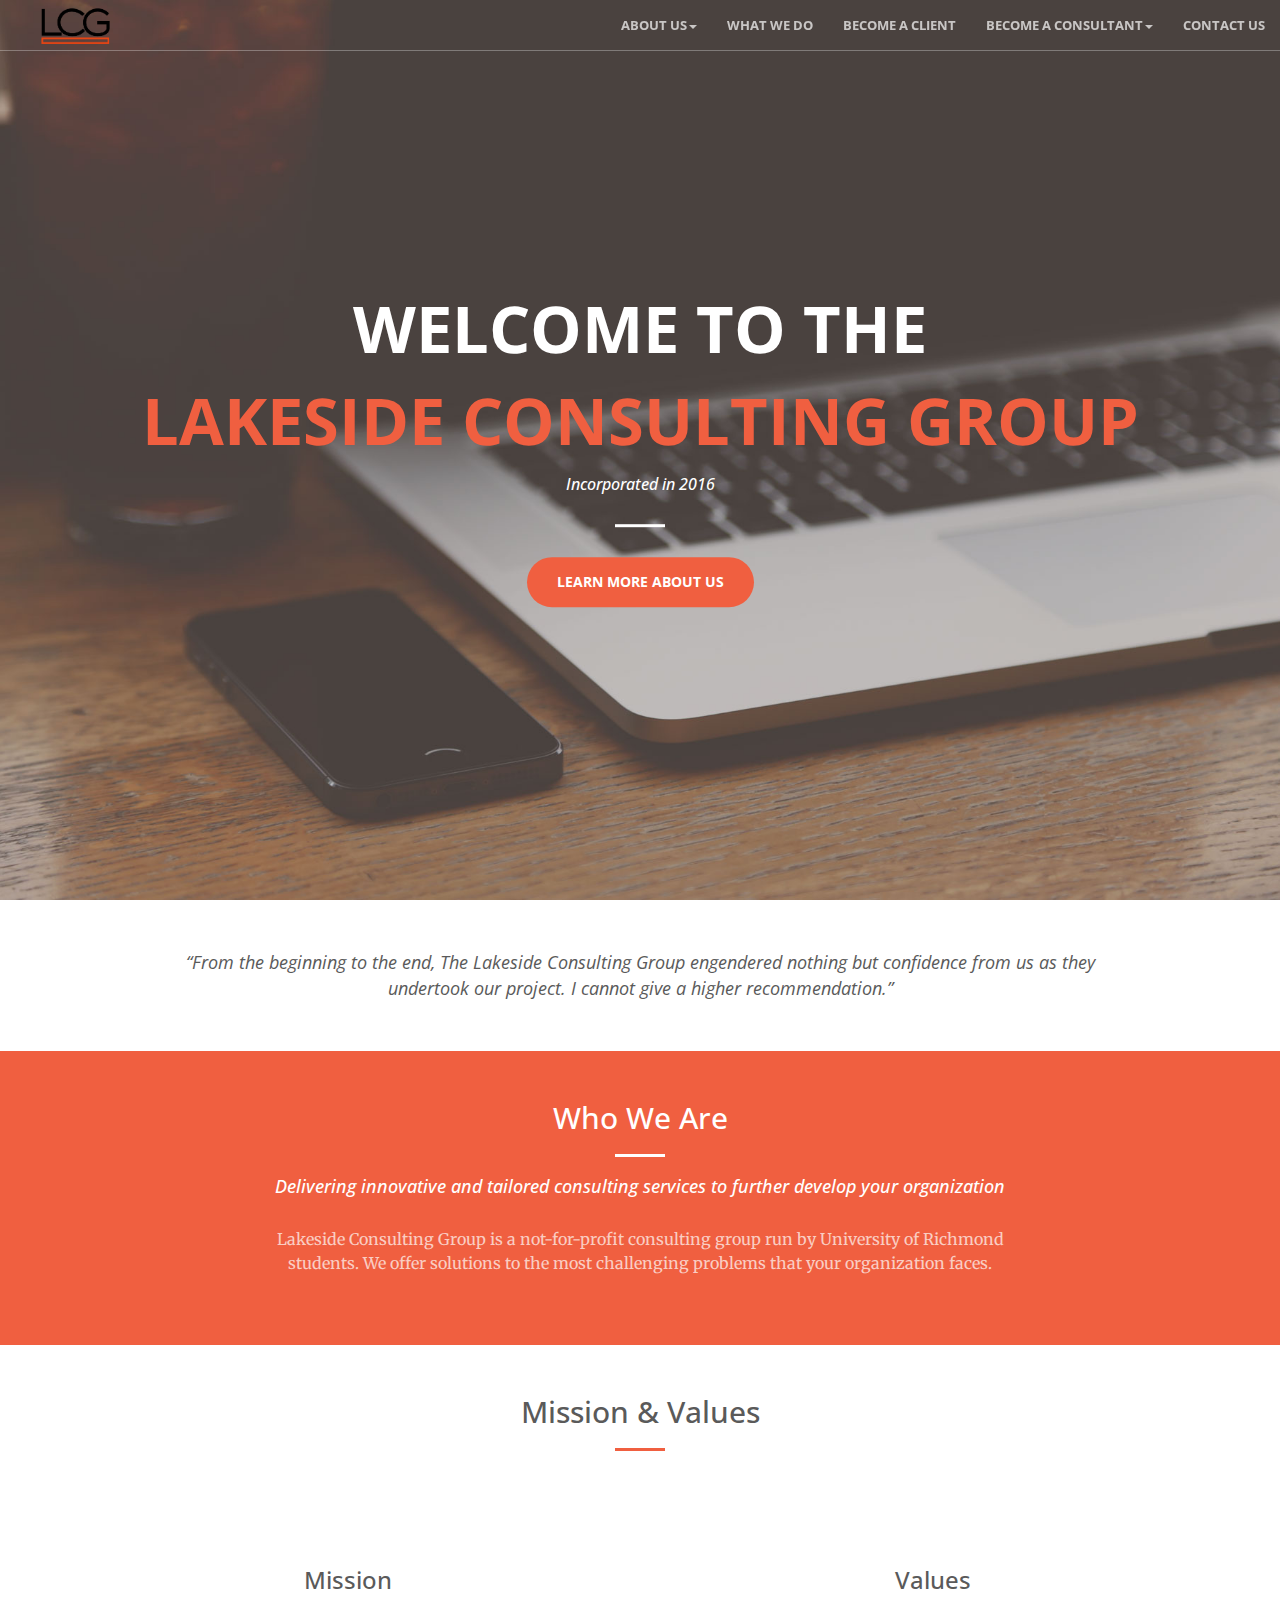
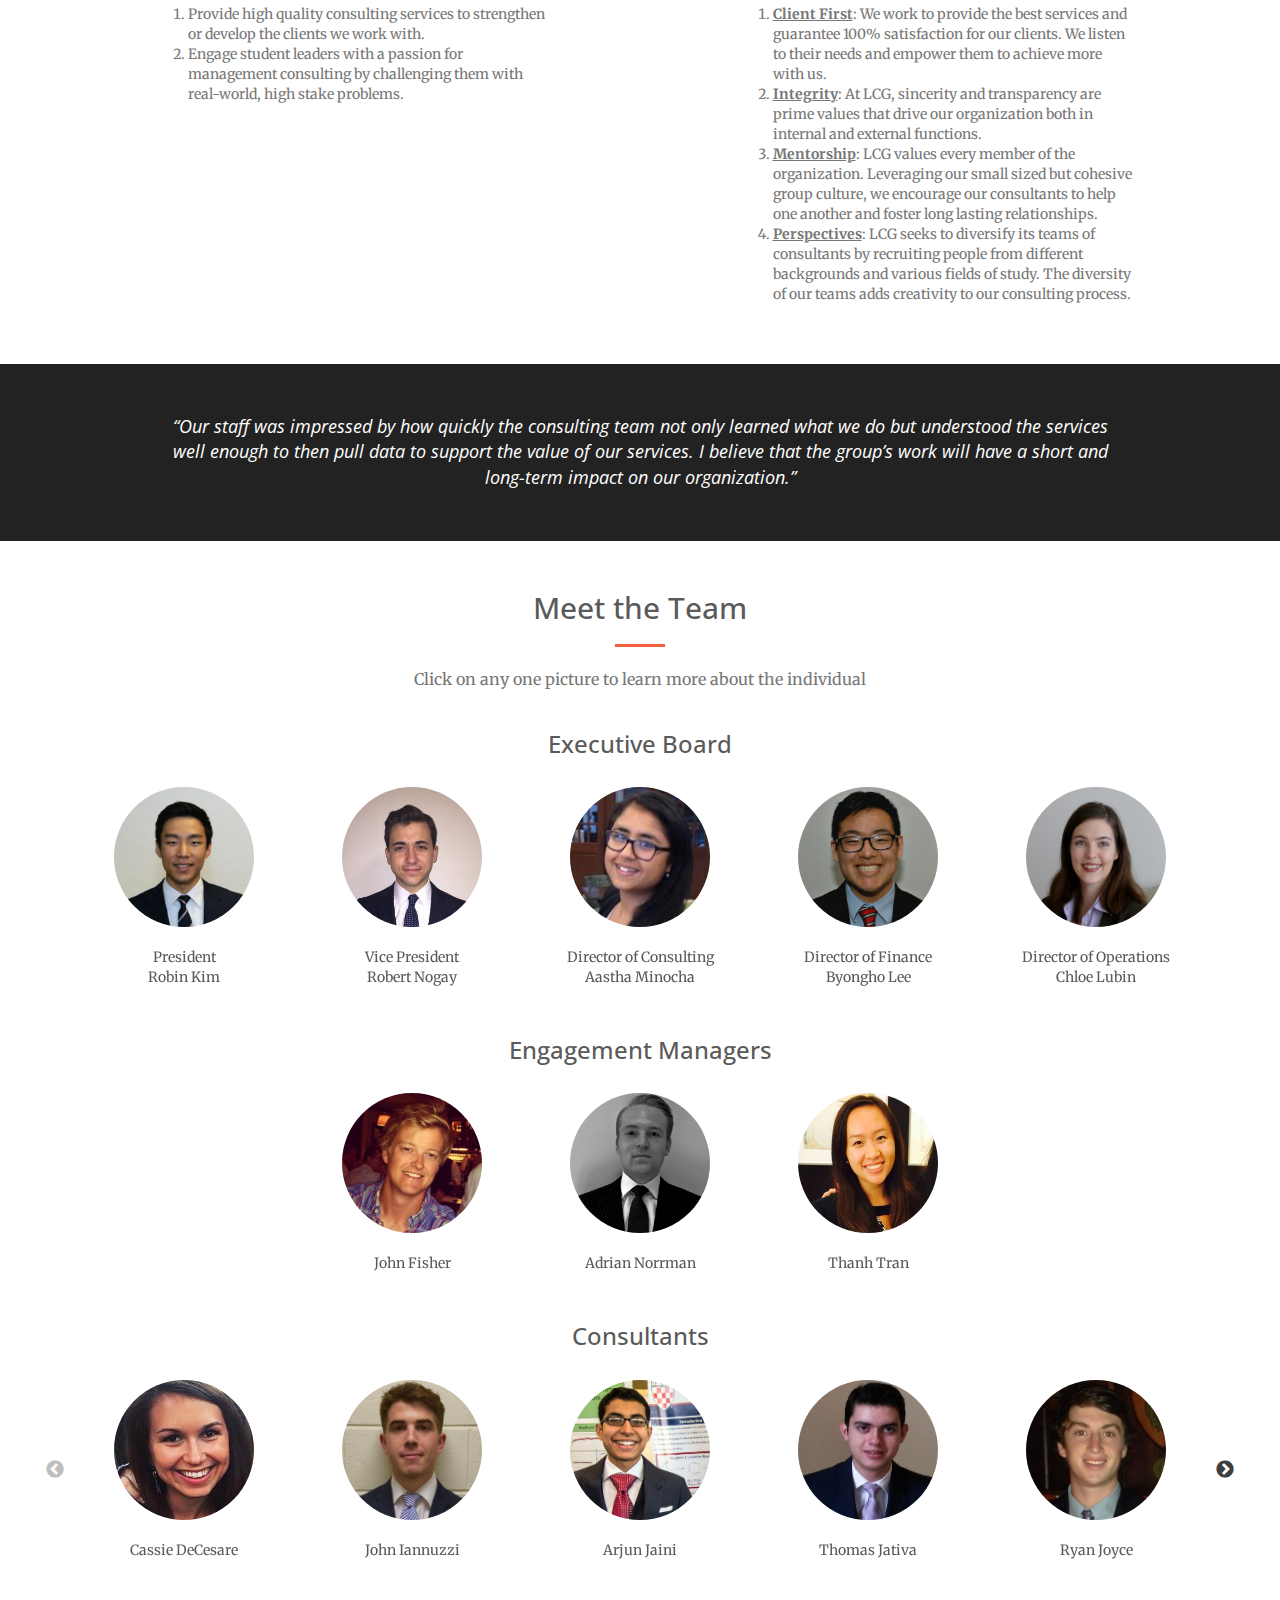
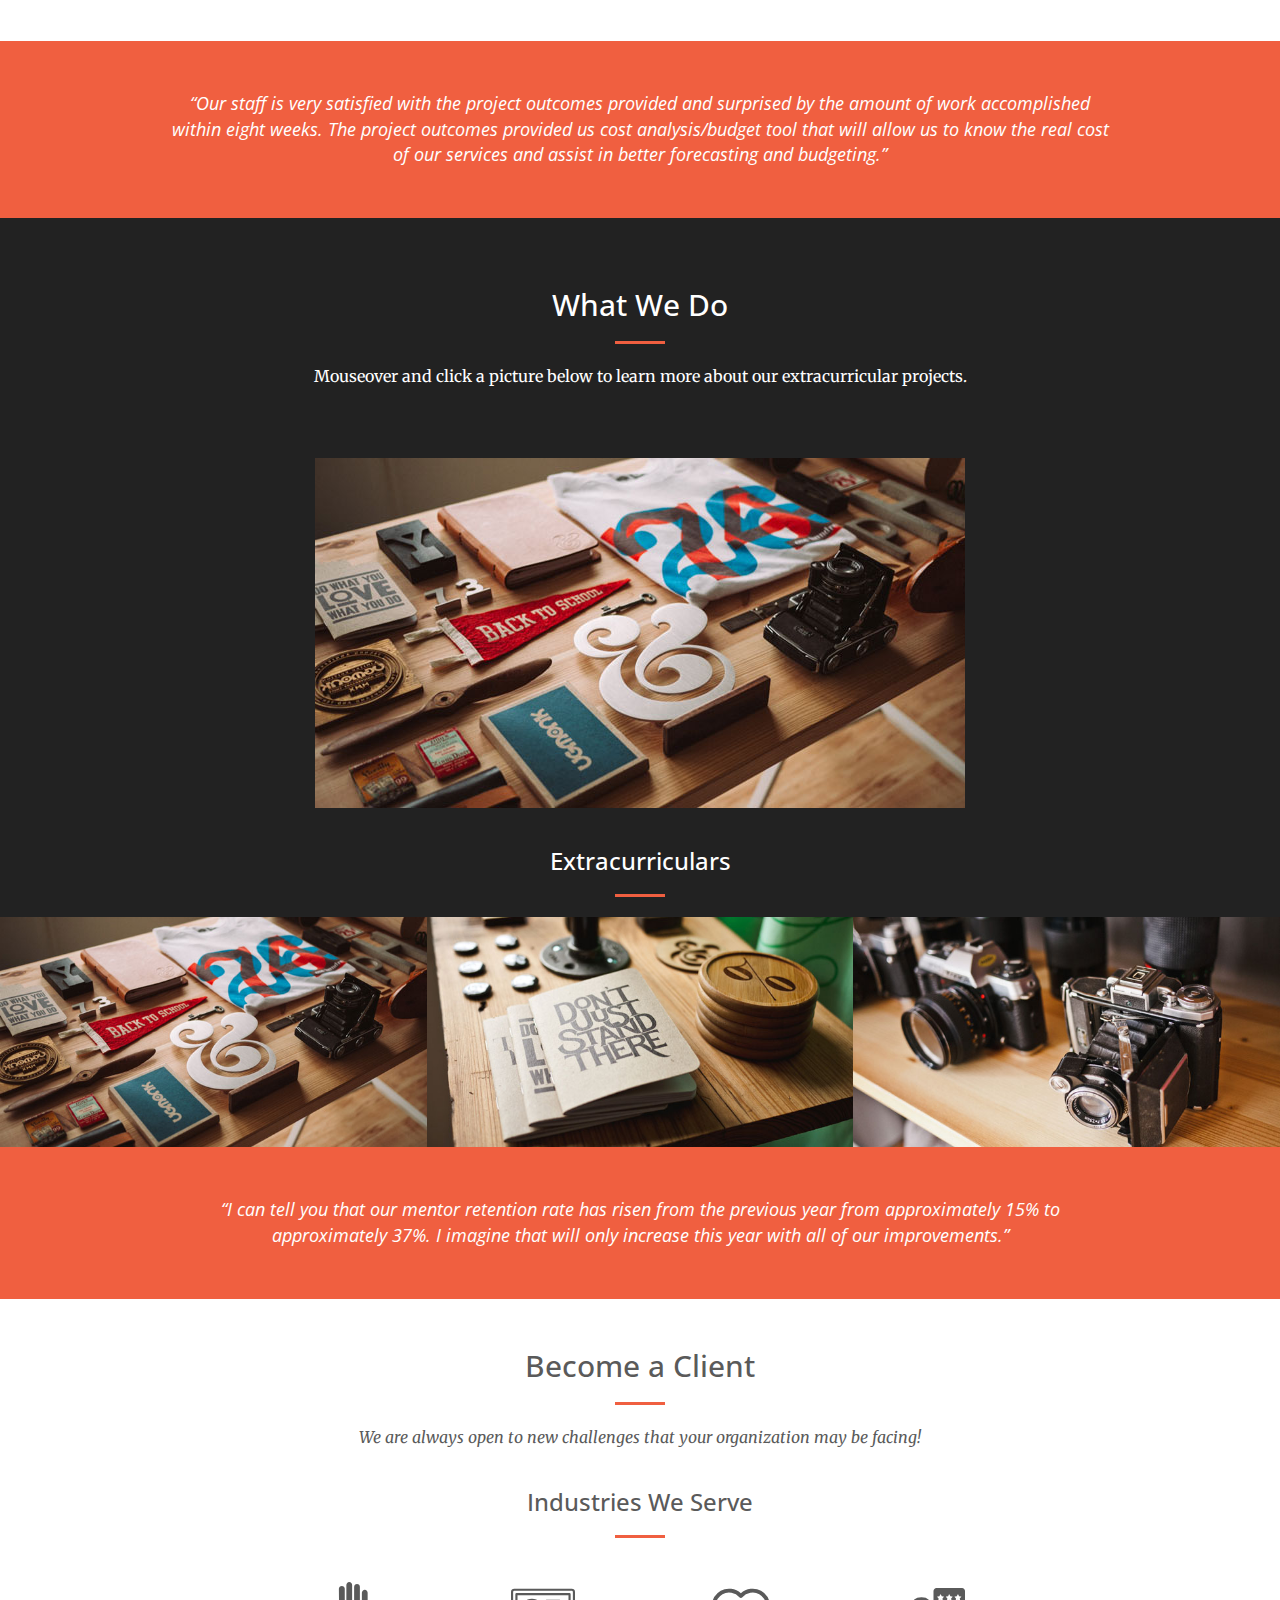
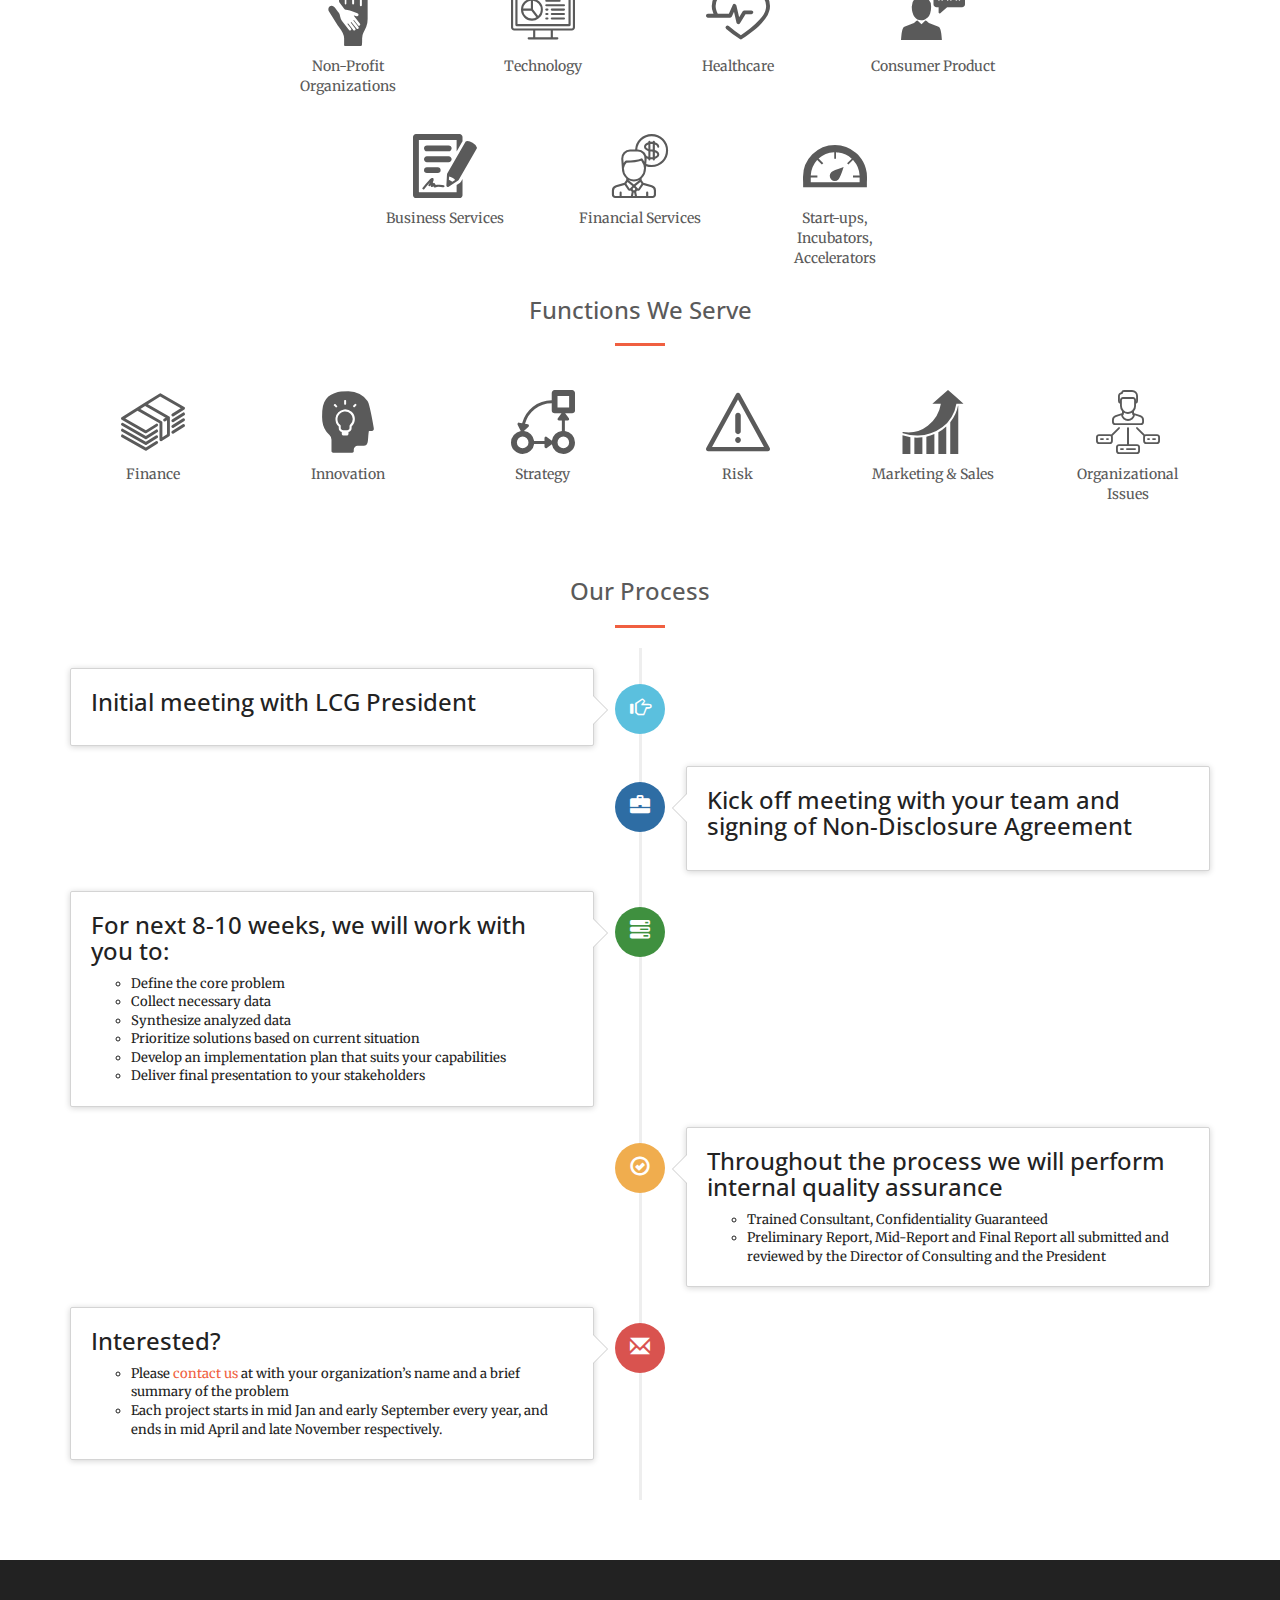
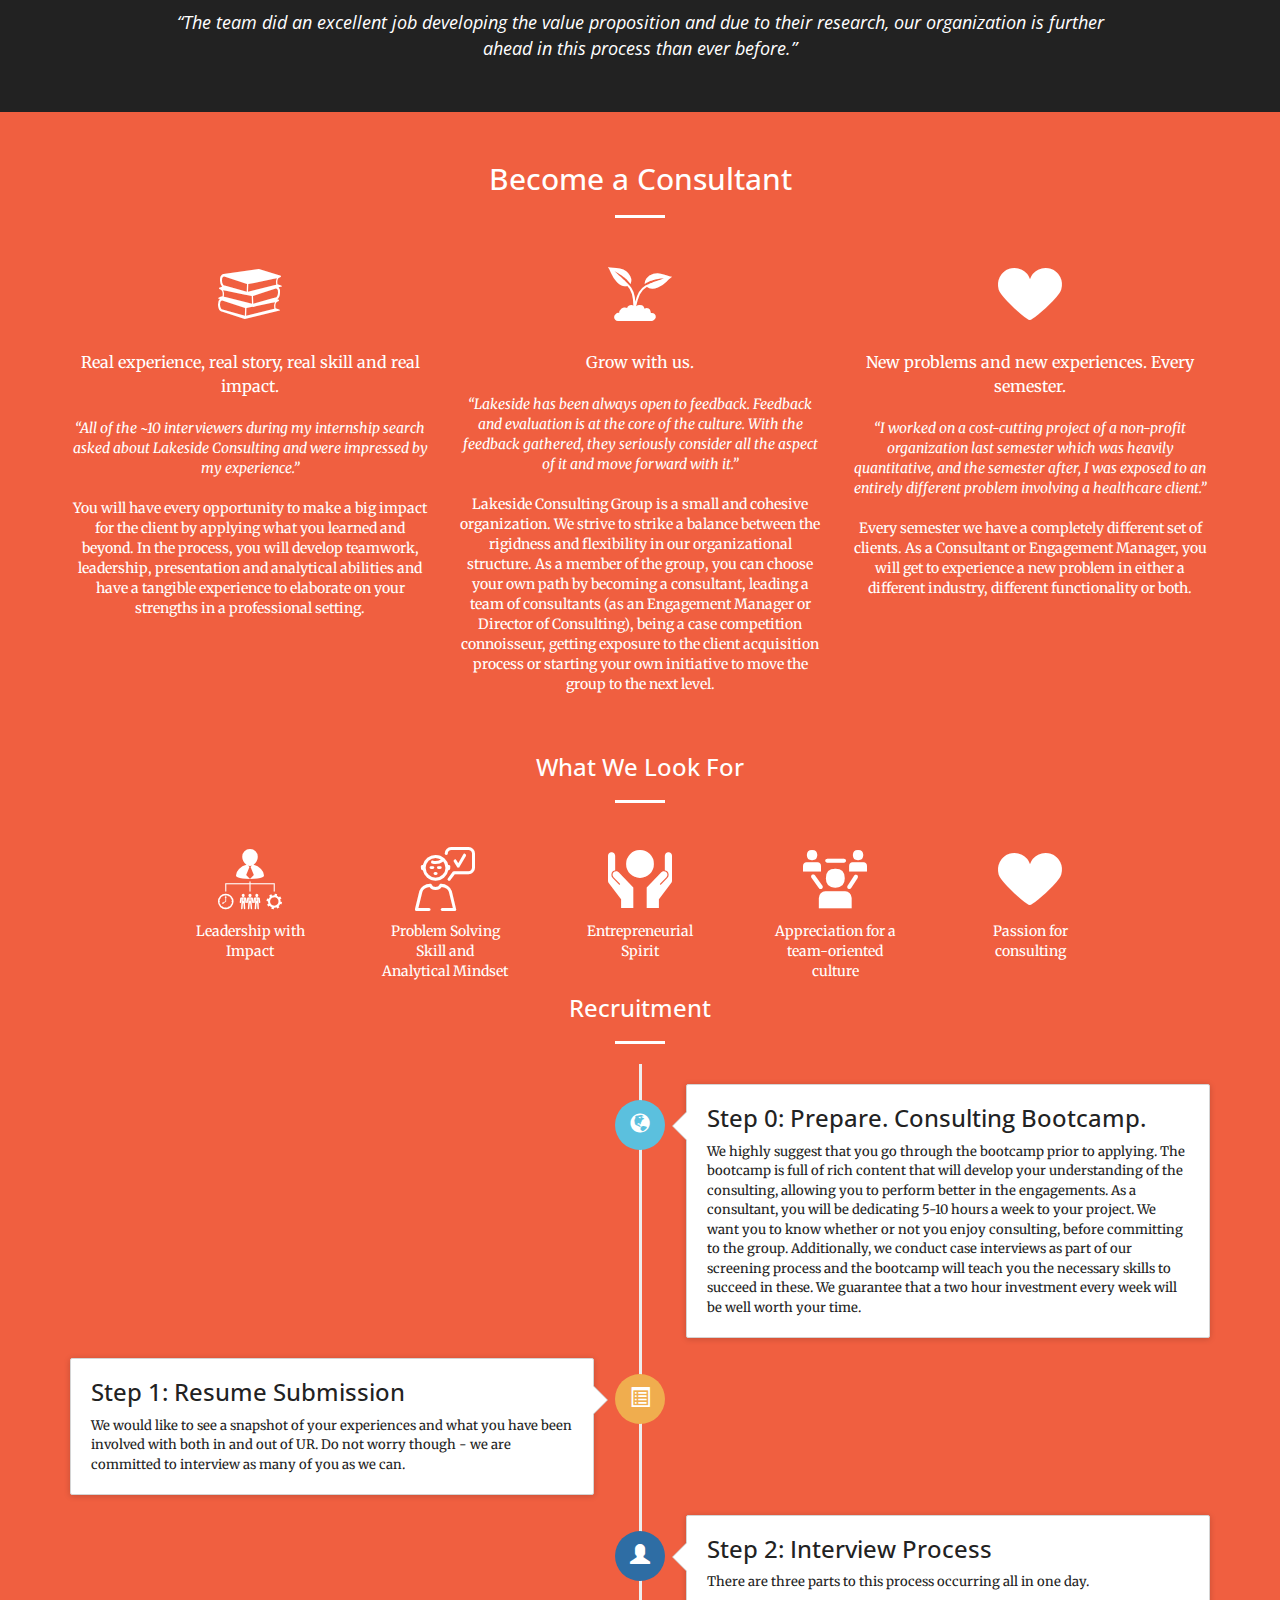
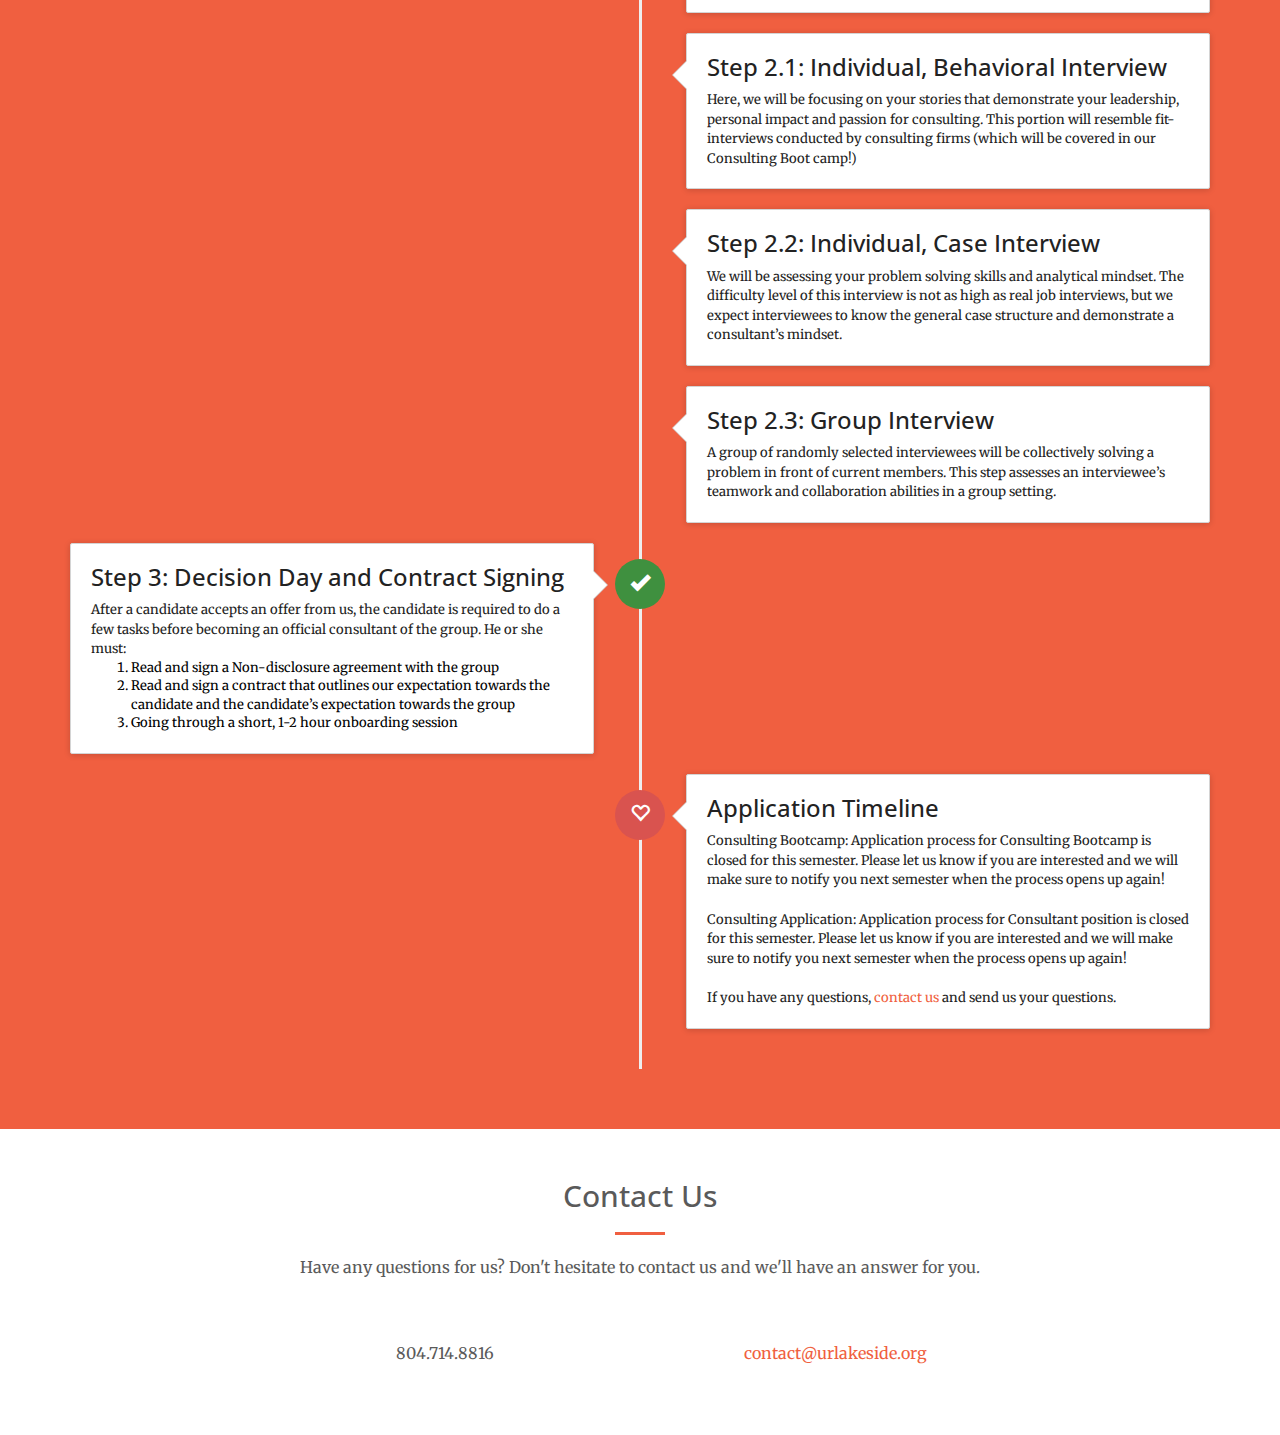
<file: index.html>
<!DOCTYPE html>
<html lang="en">

<head>

    <meta charset="utf-8">
    <meta http-equiv="X-UA-Compatible" content="IE=edge">
    <meta name="viewport" content="width=device-width, initial-scale=1">
    <meta name="description" content="">
    <meta name="author" content="">
    <link rel="icon" href="img/favicon/favicon.ico">

    <title>Lakeside Consulting Group</title>

    <!-- Bootstrap Core CSS -->
    <link rel="stylesheet" href="css/bootstrap.min.css" type="text/css">

    <!-- Custom Fonts -->
    <link href='http://fonts.googleapis.com/css?family=Open+Sans:300italic,400italic,600italic,700italic,800italic,400,300,600,700,800' rel='stylesheet' type='text/css'>
    <link href='http://fonts.googleapis.com/css?family=Merriweather:400,300,300italic,400italic,700,700italic,900,900italic' rel='stylesheet' type='text/css'>
    <link rel="stylesheet" href="font-awesome/css/font-awesome.min.css" type="text/css">
    <link rel="stylesheet" type="text/css" href="fonts/flaticon.css"> 

    <!-- Plugin CSS -->
    <link rel="stylesheet" href="css/animate.min.css" type="text/css">

    <!-- Custom CSS -->
    <link rel="stylesheet" href="css/custom.css" type="text/css">
    <link rel="stylesheet" href="css/creative.css" type="text/css">
    <link rel="stylesheet" type="text/css" href="slick/slick.css"/>
    <link rel="stylesheet" type="text/css" href="slick/slick-theme.css"/>

    <!-- HTML5 Shim and Respond.js IE8 support of HTML5 elements and media queries -->
    <!-- WARNING: Respond.js doesn't work if you view the page via file:// -->
    <!--[if lt IE 9]>
        <script src="https://oss.maxcdn.com/libs/html5shiv/3.7.0/html5shiv.js"></script>
        <script src="https://oss.maxcdn.com/libs/respond.js/1.4.2/respond.min.js"></script>
    <![endif]-->

</head>

<body id="page-top">

    <nav id="mainNav" class="navbar navbar-default navbar-fixed-top" data-spy="affix" data-offset-top= "126">
        <div class="container-fluid">
            <!-- Brand and toggle get grouped for better mobile display -->
            <div class="navbar-header">
                <button type="button" class="navbar-toggle collapsed" data-toggle="collapse" data-target="#bs-example-navbar-collapse-1">
                    <span class="sr-only">Toggle navigation</span>
                    <span class="icon-bar"></span>
                    <span class="icon-bar"></span>
                    <span class="icon-bar"></span>
                </button>
                <a class="navbar-brand page-scroll" href="#page-top"><img src="img/logo/LCGlogo.png" ></a>
            </div>

            <!-- Collect the nav links, forms, and other content for toggling -->
            <div class="collapse navbar-collapse" id="bs-example-navbar-collapse-1" >
                <ul class="nav navbar-nav navbar-right">
                    <li class="dropdown">
              <a class="page-scroll" href="#" class="dropdown-toggle" data-toggle="dropdown" role="button" aria-haspopup="true" aria-expanded="false">About Us<span class="caret"></span></a>
              <ul class="dropdown-menu">
                <li><a class="page-scroll" href="#about">Who We Are</a></li>
                <li><a class="page-scroll" href="#mission">Mission & Values</a></li>
                <li><a class="page-scroll" href="#meet">Meet the Team</a></li>
              </ul>
            </li>
                    <li>
                        <a class="page-scroll" href="#whatwedo">What We Do</a>
                    </li>
                    <li>
                        <a class="page-scroll" href="#client">Become a Client</a>
                    </li>

                    <li class="dropdown">
              <a class="page-scroll" href="#" class="dropdown-toggle" data-toggle="dropdown" role="button" aria-haspopup="true" aria-expanded="false">Become a Consultant<span class="caret"></span></a>
              <ul class="dropdown-menu">
                <li><a class="page-scroll" href="#consultant">Why Join LCG?</a></li>
                <li><a class="page-scroll" href="#whatWeLookFor">What We Look For</a></li>
                <li><a class="page-scroll" href="#recruitment">Recruitment</a></li>
              </ul>
            </li>
                    <li>
                        <a class="page-scroll" href="#contact">Contact Us</a>
                    </li>
                </ul>
            </div>
            <!-- /.navbar-collapse -->
        </div>
        <!-- /.container-fluid -->
    </nav>

    <header>
    <div class="header-content">
            <div class="header-content-inner">
                <h1>Welcome to the</h1><br>
                <h1 class="highlight">Lakeside Consulting Group</h1>
                <h2 style="font-size: 16px;"><em>Incorporated in 2016</em></h2>
                <hr class="light">
                <a href="#about" class="btn btn-primary btn-xl page-scroll">Learn More About Us</a>
            </div>
    </div>
    </header>

    <section class="testimonial">
        <div class="container">
            <div class="row">
                <div class="col-lg-10 col-lg-offset-1 text-center">
                <q>From the beginning to the end, The Lakeside Consulting Group engendered nothing but confidence from us as they undertook our project. I cannot give a higher recommendation.</q>
                </div>
            </div>
        </div>
    </section>

    <section class="bg-primary" id="about">
        <div class="container">
            <div class="row">
                <div class="col-lg-8 col-lg-offset-2 text-center">
                    <h2 class="section-heading">Who We Are</h2>
                    <hr class="light">
                    <h4> <em>Delivering innovative and tailored consulting services to further develop your organization</em></h4>
                    <br>
                    <p class="text-faded">Lakeside Consulting Group is a not-for-profit consulting group run by University of Richmond students. We offer solutions to the most challenging problems that your organization faces.</p>
                </div>
            </div>
        </div>
    </section>

    <section id="mission">
        <div class="container">
            <div class="row">
                <div class="col-lg-12 text-center">
                    <h2 class="section-heading">Mission & Values</h2>
                    <hr class="primary">
                </div>
            </div>
            <div class="row">
                <div class="col-lg-6 col-md-6">
                    <div class="service-box">
                        <center><i class="fa fa-4x fa-star wow bounceIn text-primary"></i>
                        <h3>Mission</h3></center>
                        
                            <ol class="text-muted">
                                <li>Provide high quality consulting services to strengthen or develop the clients we work with. 
                                </li>
                                <li>Engage student leaders with a passion for management consulting by challenging them with real-world, high stake problems.</li>
                            </ol>
                        
                    </div>
                </div>
                <div class="col-lg-6 col-md-6">
                    <div class="service-box">
                        <center><i class="fa fa-4x fa-heart wow bounceIn text-primary" data-wow-delay=".3s"></i>
                        <h3>Values</h3></center>
                        <ol class="text-muted">
                            <li><b><u>Client First</u></b>: We work to provide the best services and guarantee 100% satisfaction for our clients. We listen to their needs and empower them to achieve more with us. 
                            </li>
                            <li><b><u>Integrity</u></b>: At LCG, sincerity and transparency are prime values that drive our organization both in internal and external functions.</li>
                            <li><b><u>Mentorship</u></b>: LCG values every member of the organization. Leveraging our small sized but cohesive group culture, we encourage our consultants to help one another and foster long lasting relationships.
                            </li>
                            <li><b><u>Perspectives</u></b>: LCG seeks to diversify its teams of consultants by recruiting people from different backgrounds and various fields of study. The diversity of our teams adds creativity to our consulting process.</li>
                        </ol>
                    </div>
                </div>
            </div>
        </div>
    </section>

    <section class="bg-dark testimonial bg-primary">
        <div class="container">
            <div class="row">
                <div class="col-lg-10 col-lg-offset-1 text-center">
                <q>Our staff was impressed by how quickly the consulting team not only learned what we do but understood the services well enough to then pull data to support the value of our services.  I believe that the group’s work will have a short and long-term impact on our organization.</q>
                </div>
            </div>
        </div>
    </section>

    <section id="meet">
        <div class="container">
            <div class="row">
                <div class="col-lg-12 text-center">
                    <h2 class="section-heading">Meet the Team</h2>
                    <hr class="primary">
                    <p class="text-muted">Click on any one picture to learn more about the individual</p>
                </div>
            </div>
            <div class="row">
                <div class="col-lg-12 text-center">
                    <h3>Executive Board</h3>
                </div>
            </div>
        <center>
        <div class="slider single-item" style="margin-top: 20px;">
          <div><a href="#" data-toggle="modal" data-target="#Kim"><img class="img-circle" data-lazy="img/people/RobinKim.jpg" width="140" height="140"></a><br>President<br>Robin Kim</div>
          <div><a href="#" data-toggle="modal" data-target="#Nogay"><img class="img-circle" data-lazy="img/people/RobertNogay.jpg" width="140" height="140"></a><br>Vice President<br>Robert Nogay</div>
          <div><a href="#" data-toggle="modal" data-target="#Minocha"><img class="img-circle" data-lazy="img/people/AasthaMinocha.jpg" width="140" height="140"></a><br>Director of Consulting<br>Aastha Minocha</div>
          <div><a href="#" data-toggle="modal" data-target="#Lee"><img class="img-circle" data-lazy="img/people/ByonghoLee.jpg" width="140" height="140"></a><br>Director of Finance<br>Byongho Lee</div>
          <div><a href="#" data-toggle="modal" data-target="#Lubin"><img class="img-circle" data-lazy="img/people/ChloeLubin.jpg" width="140" height="140"></a><br>Director of Operations<br>Chloe Lubin</div>
        </div>
      </center>
      <div class="row">
                <div class="col-lg-12 text-center">
                    <h3>Engagement Managers</h3>
                </div>
            </div>
        <center>
        <div class="slider single-item" style="margin-top: 20px;">
          <div><a href="#" data-toggle="modal" data-target="#Fisher"><img class="img-circle" data-lazy="img/people/JohnFisher.jpg" width="140" height="140"></a><br>John Fisher</div>
          <div><a href="#" data-toggle="modal" data-target="#Norrman"><img class="img-circle" data-lazy="img/people/AdrianNorrman.jpg" width="140" height="140"></a><br>Adrian Norrman</div>
          <div><a href="#" data-toggle="modal" data-target="#Tran"><img class="img-circle" data-lazy="img/people/ThanhTran.jpg" width="140" height="140"></a><br>Thanh Tran</div>
        </div>
      </center>

        <div class="row">
                <div class="col-lg-12 text-center">
                    <h3>Consultants</h3>
                </div>
            </div>
            <center>
        <div class="slider single-item" style="margin-top: 20px;">
          <div><a href="#" data-toggle="modal" data-target="#DeCesare"><img class="img-circle" data-lazy="img/people/CassieDeCesare.jpg" width="140" height="140"></a><br>Cassie DeCesare</div>
          <div><a href="#" data-toggle="modal" data-target="#Iannuzzi"><img class="img-circle" data-lazy="img/people/JohnI.jpg" width="140" height="140"></a><br>John Iannuzzi</div>
          <div><a href="#" data-toggle="modal" data-target="#Jaini"><img class="img-circle" data-lazy="img/people/ArjunJaini.jpg" width="140" height="140"></a><br>Arjun Jaini</div>
          <div><a href="#" data-toggle="modal" data-target="#Jativa"><img class="img-circle" data-lazy="img/people/ThomasJativa.jpg" width="140" height="140"></a><br>Thomas Jativa</div>
          <div><a href="#" data-toggle="modal" data-target="#Joyce"><img class="img-circle" data-lazy="img/people/RyanJoyce.jpg" width="140" height="140"></a><br>Ryan Joyce</div>
          <div><a href="#" data-toggle="modal" data-target="#Kanyo"><img class="img-circle" data-lazy="img/people/RaymondKanyo.jpg" width="140" height="140"></a><br>Raymond Kanyo</div>
          <div><a href="#" data-toggle="modal" data-target="#Lerda"><img class="img-circle" data-lazy="img/people/RyanLerda.jpg" width="140" height="140"></a><br>Ryan Lerda</div>
          <div><a href="#" data-toggle="modal" data-target="#Lin"><img class="img-circle" data-lazy="img/people/AletheaLin.jpg" width="140" height="140"></a><br>Xuechun (Alethea) Lin</div>
          <div><a href="#" data-toggle="modal" data-target="#Miniati"><img class="img-circle" data-lazy="img/people/MichaelMiniati.jpg" width="140" height="140"></a><br>Michael Miniati</div>
          <div><a href="#" data-toggle="modal" data-target="#Napierala"><img class="img-circle" data-lazy="img/people/BenNap.jpg" width="140" height="140"></a><br>Ben Napierala</div>
          <div><a href="#" data-toggle="modal" data-target="#Rahman"><img class="img-circle" data-lazy="img/people/NasheyaRahman.jpg" width="140" height="140"></a><br>Nasheya Rahman</div>
          <div><a href="#" data-toggle="modal" data-target="#Shover"><img class="img-circle" data-lazy="img/people/JordanShover.jpg" width="140" height="140"></a><br>Jordan Shover</div>
        </div>
      </center>
      <div class="row">
                <div class="col-lg-12 text-center">
                   <!-- <a href="members.html"><h3>Click here to see past members</h3></a>-->
                </div>
            </div>
        </div>
        
    </section>

    <section class="testimonial bg-primary">
        <div class="container">
            <div class="row">
                <div class="col-lg-10 col-lg-offset-1 text-center">
                <q>Our staff is very satisfied with the project outcomes provided and surprised by the amount of work accomplished within eight weeks. The project outcomes provided us cost analysis/budget tool that will allow us to know the real cost of our services and assist in better forecasting and budgeting.</q>
                </div>
            </div>
        </div>
    </section>

    <aside class="bg-dark" id="whatwedo">
        <div class="container text-center">
            <h2>What We Do</h2>
            <hr>
            <p>Mouseover and click a picture below to learn more about our extracurricular projects.</p>
        </div>
    </aside>

    <section class="no-padding bg-dark">
        <div class="container-fluid">
            <div class="row no-gutter">
                <div class="col-lg-12">
                    <a class="portfolio-box" href="#core" data-toggle="modal">
                        <img src="img/portfolio/1.jpg" class="img-responsive" alt="">
                        <div class="portfolio-box-caption">
                            <div class="portfolio-box-caption-content">
                                <div class="project-name">
                                    Core Activity
                                </div>
                            </div>
                        </div>
                    </a>
                </div>
            </div>


            <div class="container text-center">
                <br>
            <h3>Extracurriculars</h3>
            <hr>
        </div>
            
            <div class="row no-gutter">
                <div class="col-lg-4 col-sm-6">
                    <a class="portfolio-box" href="#bootcamp" data-toggle="modal">
                        <img src="img/portfolio/1.jpg" class="img-responsive" alt="">
                        <div class="portfolio-box-caption">
                            <div class="portfolio-box-caption-content">
                                <div class="project-name">
                                    Consulting Bootcamp
                                </div>
                            </div>
                        </div>
                    </a>
                </div>
                <div class="col-lg-4 col-sm-6">
                    <a class="portfolio-box" href="#competition" data-toggle="modal">
                        <img src="img/portfolio/2.jpg" class="img-responsive" alt="">
                        <div class="portfolio-box-caption">
                            <div class="portfolio-box-caption-content">
                                <div class="project-name">
                                    Case Competitions
                                </div>
                            </div>
                        </div>
                    </a>
                </div>
                <div class="col-lg-4 col-sm-12">
                    <a class="portfolio-box" href="#mentorship" data-toggle="modal">
                        <img src="img/portfolio/3.jpg" class="img-responsive" alt="">
                        <div class="portfolio-box-caption">
                            <div class="portfolio-box-caption-content">
                                <div class="project-name">
                                    Mentorship
                                </div>
                            </div>
                        </div>
                    </a>
                </div>
            </div>
        </div>
    </section>

    <section class="testimonial bg-primary">
        <div class="container">
            <div class="row">
                <div class="col-lg-10 col-lg-offset-1 text-center">
                <q>I can tell you that our mentor retention rate has risen from the previous year from approximately 15% to approximately 37%. I imagine that will only increase this year with all of our improvements.</q>
                </div>
            </div>
        </div>
    </section>

    <section id="client">
        <div class="container">
            <div class="row">
                <div class="col-lg-8 col-lg-offset-2 text-center">
                    <h2 class="section-heading">Become a Client</h2>
                    <hr>
                    <p><em> We are always open to new challenges that your organization may be facing!</em> </p>
                </div>
            </div>


            <div class="row" style="margin-top: 20px;">
                <div class="col-lg-8 col-lg-offset-2 text-center">
                    <h3 class="section-heading">Industries We Serve</h3>
                    <hr>
                </div>
            </div>

            <div class="row">
              <div class="col-md-2 text-center"></div>
              <div class="col-md-2 text-center"><div class="glyph"><i class="glyph-icon flaticon-nonprofit"></i>Non-Profit Organizations</div></div>
              <div class="col-md-2 text-center"><div class="glyph"><i class="glyph-icon flaticon-technology"></i>Technology</div></div>
              <div class="col-md-2 text-center"><div class="glyph"><i class="glyph-icon flaticon-healthcare"></i>Healthcare</div></div>
              <div class="col-md-2 text-center"><div class="glyph"><i class="glyph-icon flaticon-consumer"></i>Consumer Product</div></div>
              <div class="col-md-2 text-center"></div>
            </div>

            <div class="row">
              <div class="col-md-3 text-center"></div>
              <div class="col-md-2 text-center"><div class="glyph"><i class="glyph-icon flaticon-business"></i>Business Services</div></div>
              <div class="col-md-2 text-center"><div class="glyph"><i class="glyph-icon flaticon-finservices"></i>Financial Services</div></div>
              <div class="col-md-2 text-center"><div class="glyph"><i class="glyph-icon flaticon-accelerator"></i>Start-ups, Incubators, Accelerators</div></div>
              <div class="col-md-3 text-center"></div>
            </div>


            <div class="row" style="margin-top: 15px;">
                <div class="col-lg-8 col-lg-offset-2 text-center">
                    <h3 class="section-heading">Functions We Serve</h3>
                    <hr>
                </div>
            </div>


            <div class="row">
              <div class="col-md-2 text-center"><div class="glyph"><i class="glyph-icon flaticon-finance"></i>Finance</div></div>
              <div class="col-md-2 text-center"><div class="glyph"><i class="glyph-icon flaticon-innovation"></i>Innovation</div></div>
              <div class="col-md-2 text-center"><div class="glyph"><i class="glyph-icon flaticon-strategy"></i>Strategy</div></div>
              <div class="col-md-2 text-center"><div class="glyph"><i class="glyph-icon flaticon-risk"></i>Risk</div></div>
              <div class="col-md-2 text-center"><div class="glyph"><i class="glyph-icon flaticon-marketing"></i>Marketing & Sales</div></div>
              <div class="col-md-2 text-center"><div class="glyph"><i class="glyph-icon flaticon-organizational"></i>Organizational Issues</div></div>
            </div>

      <div class="row" style="margin-top: 60px;">
                <div class="col-lg-8 col-lg-offset-2 text-center">
                    <h3 class="section-heading">Our Process</h3>
                    <hr>
                </div>
            </div>

            <ul class="timeline">
    <li>
      <div class="timeline-badge info"><i class="glyphicon glyphicon-hand-right"></i></div>
      <div class="timeline-panel">
        <div class="timeline-heading">
          <h3 class="timeline-title">Initial meeting with LCG President</h3>
        </div>
      </div>
    </li>
    <li class="timeline-inverted">
      <div class="timeline-badge primary"><i class="glyphicon glyphicon-briefcase"></i></div>
      <div class="timeline-panel">
        <div class="timeline-heading">
          <h3 class="timeline-title">Kick off meeting with your team and signing of Non-Disclosure Agreement</h3>
        </div>
      </div>
    </li>
    <li>
        <div class="timeline-badge success"><i class="glyphicon glyphicon-tasks"></i></div>
      <div class="timeline-panel">
        <div class="timeline-heading">
          <h3 class="timeline-title">For next 8-10 weeks, we will work with you to:</h3>
        </div>
        <div class="timeline-body">
          <ul><li>Define the core problem</li>
<li>Collect necessary data</li>
<li>Synthesize analyzed data</li>
<li>Prioritize solutions based on current situation</li>
<li>Develop an implementation plan that suits your capabilities</li>
<li>Deliver final presentation to your stakeholders</li></ul>
        </div>
      </div>
    </li>
    <li class="timeline-inverted">
      <div class="timeline-badge warning"><i class="glyphicon glyphicon-ok-circle"></i></div>
      <div class="timeline-panel">
        <div class="timeline-heading">
          <h3 class="timeline-title">Throughout the process we will perform internal quality assurance</h3>
        </div>
        <div class="timeline-body">
          <ul><li>Trained Consultant, Confidentiality Guaranteed</li>
<li>Preliminary Report, Mid-Report and Final Report all submitted and reviewed by the Director of Consulting and the President</li>
</ul>
        </div>
      </div>
    </li>
    <li>
      <div class="timeline-badge danger"><i class="glyphicon glyphicon-envelope"></i></div>
      <div class="timeline-panel">
        <div class="timeline-heading">
          <h3 class="timeline-title">Interested?</h3>
        </div>
        <div class="timeline-body">
          <ul><li>Please <a href="#contact">contact us</a> at with your organization’s name and a brief summary of the problem</li>
<li>Each project starts in mid Jan and early September every year, and ends in mid April and late November respectively.
</li>
</ul>
        </div>
      </div>
    </li>
  </ul>





        </div>
    </section>

    <section class="testimonial bg-dark">
        <div class="container">
            <div class="row">
                <div class="col-lg-10 col-lg-offset-1 text-center">
                <q>The team did an excellent job developing the value proposition and due to their research, our organization is further ahead in this process than ever before.</q>
                </div>
            </div>
        </div>
    </section>

    <section class="bg-primary" id="consultant">
        <div class="container">
            <div class="row">
                <div class="col-lg-8 col-lg-offset-2 text-center">
                    <h2 class="section-heading">Become a Consultant</h2>
                    <hr class="light">
                </div>
            </div>
            <div class="row" id="whyJoin">
                <div class="col-lg-4 col-md-4 col-s-12">
                    <div class="text-center">
                        <div class="glyph"><i class="glyph-icon flaticon-story"></i></div>
                        <p>Real experience, real story, real skill and real impact.</p>
                        <em>“All of the ~10 interviewers during my internship search asked about Lakeside Consulting and were impressed by my experience.”</em>
                        <p></p>
                        You will have every opportunity to make a big impact for the client by applying what you learned and beyond. In the process, you will develop teamwork, leadership, presentation and analytical abilities and have a tangible experience to elaborate on your strengths in a professional setting.
                    </div>
                </div>
                <div class="col-lg-4 col-md-4 col-s-12">
                    <div class="text-center">
                        <div class="glyph"><i class="glyph-icon flaticon-grow"></i></div>
                        <p>Grow with us.</p>
                        <em>“Lakeside has been always open to feedback. Feedback and evaluation is at the core of the culture. With the feedback gathered, they seriously consider all the aspect of it and move forward with it.”</em>
                        <p></p>
                        Lakeside Consulting Group is a small and cohesive organization. We strive to strike a balance between the rigidness and flexibility in our organizational structure. As a member of the group, you can choose your own path by becoming a consultant, leading a team of consultants (as an Engagement Manager or Director of Consulting), being a case competition connoisseur, getting exposure to the client acquisition process or starting your own initiative to move the group to the next level.
                    </div>
                </div>
                <div class="col-lg-4 col-md-4 col-s-12">
                    <div class="text-center">
                        <div class="glyph"><i class="glyph-icon flaticon-passion"></i></div>
                        <p>New problems and new experiences. Every semester.</p>
                        <em>“I worked on a cost-cutting project of a non-profit organization last semester which was heavily quantitative, and the semester after, I was exposed to an entirely different problem involving a healthcare client.”</em>
                        <p></p>
                        Every semester we have a completely different set of clients. As a Consultant or Engagement Manager, you will get to experience a new problem in either a different industry, different functionality or both.
                    </div>
                </div>
            </div>
            <div class="row" style="margin-top: 60px;" id="whatWeLookFor">
                <div class="col-lg-8 col-lg-offset-2 text-center">
                    <h3 class="section-heading">What We Look For</h3>
                    <hr class="light">
                </div>
            </div>

            <div class="row">
  <div class="col-md-1 text-center"></div>
  <div class="col-md-2 text-center"><div class="glyph"><i class="glyph-icon flaticon-leader"></i>Leadership with Impact</div></div>
  <div class="col-md-2 text-center"><div class="glyph"><i class="glyph-icon flaticon-problemsolving"></i>Problem Solving Skill and Analytical Mindset</div></div>
  <div class="col-md-2 text-center"><div class="glyph"><i class="glyph-icon flaticon-entrepreneur"></i>Entrepreneurial Spirit</div></div>
  <div class="col-md-2 text-center"><div class="glyph"><i class="glyph-icon flaticon-team"></i>Appreciation for a team-oriented culture</div></div>
  <div class="col-md-2 text-center"><div class="glyph"><i class="glyph-icon flaticon-passion"></i>Passion for consulting</div></div>
  <div class="col-md-1 text-center"></div>
</div>
               <div class="row" id="recruitment">
                <div class="col-lg-8 col-lg-offset-2 text-center">
                    <h3 class="section-heading">Recruitment</h3>
                    <hr class="light">
                </div>
            </div>
                    
                    <ul class="timeline">
    <li class="timeline-inverted">
      <div class="timeline-badge info"><i class="glyphicon glyphicon-globe"></i></div>
      <div class="timeline-panel">
        <div class="timeline-heading">
          <h3 class="timeline-title">Step 0: Prepare. Consulting Bootcamp.</h3>
        </div>
        <div class="timeline-body">
          <p>We highly suggest that you go through the bootcamp prior to applying. The bootcamp is full of rich content that will develop your understanding of the consulting, allowing you to perform better in the engagements. As a consultant, you will be dedicating 5-10 hours a week to your project. We want you to know whether or not you enjoy consulting, before committing to the group. Additionally, we conduct case interviews as part of our screening process and the bootcamp will teach you the necessary skills to succeed in these. We guarantee that a two hour investment every week will be well worth your time.</p>
        </div>
      </div>
    </li>
    <li>
      <div class="timeline-badge warning"><i class="glyphicon glyphicon-list-alt"></i></div>
      <div class="timeline-panel">
        <div class="timeline-heading">
          <h3 class="timeline-title">Step 1: Resume Submission</h3>
        </div>
        <div class="timeline-body">
          <p>We would like to see a snapshot of your experiences and what you have been involved with both in and out of UR. Do not worry though - we are committed to interview as many of you as we can.</p>
        </div>
      </div>
    </li>
    <li class="timeline-inverted">
      <div class="timeline-badge primary"><i class="glyphicon glyphicon-user"></i></div>
      <div class="timeline-panel">
        <div class="timeline-heading">
          <h3 class="timeline-title">Step 2: Interview Process</h3>
        </div>
        <div class="timeline-body">
          <p>There are three parts to this process occurring all in one day.</p>
        </div>
      </div>
    </li>
    <li class="timeline-inverted">
      <div class="timeline-panel">
        <div class="timeline-heading">
          <h3 class="timeline-title">Step 2.1: Individual, Behavioral Interview</h3>
        </div>
        <div class="timeline-body">
          <p>Here, we will be focusing on your stories that demonstrate your leadership, personal impact and passion for consulting. This portion will resemble fit-interviews conducted by consulting firms (which will be covered in our Consulting Boot camp!)</p>
        </div>
      </div>
    </li>
    <li class="timeline-inverted">
      <div class="timeline-panel">
        <div class="timeline-heading">
          <h3 class="timeline-title">Step 2.2: Individual, Case Interview</h3>
        </div>
        <div class="timeline-body">
          <p>We will be assessing your problem solving skills and analytical mindset. The difficulty level of this interview is not as high as real job interviews, but we expect interviewees to know the general case structure and demonstrate a consultant’s mindset.</p>
        </div>
      </div>
    </li>
    <li class="timeline-inverted">
      <div class="timeline-panel">
        <div class="timeline-heading">
          <h3 class="timeline-title">Step 2.3: Group Interview</h3>
        </div>
        <div class="timeline-body">
          <p>A group of randomly selected interviewees will be collectively solving a problem in front of current members. This step assesses an interviewee’s teamwork and collaboration abilities in a group setting.</p>
        </div>
      </div>
    </li>


    <li>
      <div class="timeline-badge success"><i class="glyphicon glyphicon-ok"></i></div>
      <div class="timeline-panel">
        <div class="timeline-heading">
          <h3 class="timeline-title">Step 3: Decision Day and Contract Signing</h3>
        </div>
        <div class="timeline-body">
          <p>After a candidate accepts an offer from us, the candidate is required to do a few tasks before becoming an official consultant of the group. He or she must: 
<ol style="color:black; font-size: 13px;">
<li>Read and sign a Non-disclosure agreement with the group</li>
<li>Read and sign a contract that outlines our expectation towards the candidate and the candidate’s expectation towards the group</li>
<li>Going through a short, 1-2 hour onboarding session</li>
</ol>
</p>
        </div>
      </div>
    </li>
    <li class="timeline-inverted">
        <div class="timeline-badge danger"><i class="glyphicon glyphicon-heart-empty"></i></div>
      <div class="timeline-panel">
        <div class="timeline-heading">
          <h3 class="timeline-title">Application Timeline</h3>
        </div>
        <div class="timeline-body">
          <p>Consulting Bootcamp: Application process for Consulting Bootcamp is closed for this semester. Please let us know if you are interested and we will make sure to notify you next semester when the process opens up again!</p>
          <br>
          <p>Consulting Application: Application process for Consultant position is closed for this semester. Please let us know if you are interested and we will make sure to notify you next semester when the process opens up again!</p>
          <br>
          <p>If you have any questions, <a href="#contact" class="page-scroll">contact us</a> and send us your questions.</p>
        </div>
      </div>
    </li>
  </ul>



                </div>
            <!-- </div>
        </div> -->
    </section>

    <section id="contact">
        <div class="container">
            <div class="row">
                <div class="col-lg-8 col-lg-offset-2 text-center">
                    <h2 class="section-heading">Contact Us</h2>
                    <hr class="primary">
                    <p>Have any questions for us? Don't hesitate to contact us and we'll have an answer for you.</p>
                </div>
                <div class="col-lg-4 col-lg-offset-2 text-center">
                    <i class="fa fa-phone fa-3x wow bounceIn"></i>
                    <p>804.714.8816</p>
                </div>
                <div class="col-lg-4 text-center">
                    <i class="fa fa-envelope-o fa-3x wow bounceIn" data-wow-delay=".1s"></i>
                    <p><a href="mailto:contact@urlakeside.org">contact@urlakeside.org</a></p>
                </div>
            </div>
        </div>
    </section>

<!-- ========================== Modals for What We Do Section ========================== -->

<div class="modal fade" id="core" role="dialog">
        <div class="modal-dialog"> 
          <!-- Modal content-->
          <div class="modal-content">
            <div class="modal-header">
              <button type="button" class="close" data-dismiss="modal">&times;</button>
              <h4 class="modal-title">Core Activity</h4>
            </div>
            <div class="modal-body">
              <p>A team of 4-5 consultants led by an Engagement Manager and supervised by the Director of Consulting will engage with a local, statewide or national organization to provide consultation for solving their operational or strategic problems. The process includes</p>
		<li> (1) identifying a core problem </li> 
		<li> (2) collecting and analyzing data to confirm/deny the team’s hypothesis</li>
		<li> (3) developing effective and sustainable solutions</li>
		<li> (4) outlining implementation guidelines.</li>
		<p> The projects are generally structured and completed within one academic semester.</p>
            </div>
          </div>
        </div>
    </div>

<div class="modal fade" id="bootcamp" role="dialog">
        <div class="modal-dialog"> 
          <!-- Modal content-->
          <div class="modal-content">
            <div class="modal-header">
              <button type="button" class="close" data-dismiss="modal">&times;</button>
              <h4 class="modal-title">Consulting Bootcamps</h4>
            </div>
            <div class="modal-body">
              <p>
              Every semester, LCG hosts a 10-week intensive boot camp to develop skills that are crucial in the world of consulting. The topics covered include:
              <ul>
    <li>What is Consulting</li>
    <li>How to write a consulting resume</li>
    <li>How non-business majors should prepare for a career in consulting</li>
    <li>How to think like a consultant</li>
    <li>How to prepare for consulting interviews</li>
    <li>What is the consulting process</li>
</ul>
The Consulting Boot Camp is available to all students regardless of major, granted they are interested in LCG and a career in consulting.
</p>
            </div>
          </div>
        </div>
    </div>

<div class="modal fade" id="competition" role="dialog">
        <div class="modal-dialog"> 
          <!-- Modal content-->
          <div class="modal-content">
            <div class="modal-header">
              <button type="button" class="close" data-dismiss="modal">&times;</button>
              <h4 class="modal-title">Case Competitions</h4>
            </div>
            <div class="modal-body">
              <p>LCG organizes teams of consultants that participate in various competitions in the U.S. All expenses are covered, so all we need is your enthusiasm! Here are some of the case competitions we have attended:
<ul><li>Deloitte Battle of Beltway</li>
<li>University of Missouri International Case Competition</li>
</ul>
</p>
            </div>
          </div>
        </div>
    </div>

    <div class="modal fade" id="mentorship" role="dialog">
        <div class="modal-dialog"> 
          <!-- Modal content-->
          <div class="modal-content">
            <div class="modal-header">
              <button type="button" class="close" data-dismiss="modal">&times;</button>
              <h4 class="modal-title">Mentorship</h4>
            </div>
            <div class="modal-body">
              <p>We put value in every member of the group and each one’s personal success equates to the group’s success. At least four times a semester, a consultant of the group will have an individualized advising meeting with the group’s executives and an Engagement Manager to discuss professional goals and get personalized attention throughout their tenure with LCG.</p>
            </div>
          </div>
        </div>
    </div>


 <!-- ========================== Modals for Faculty Advisors ========================== -->
 <!-- Forsythe -->
<div class="modal fade" id="Forsythe" role="dialog">
        <div class="modal-dialog"> 
          <!-- Modal content-->
          <div class="modal-content">
            <div class="modal-header">
              <button type="button" class="close" data-dismiss="modal">&times;</button>
              <h4 class="modal-title">Name</h4>
            </div>
            <div class="modal-body">
              <p>Put bio here</p>
            </div>
          </div>
        </div>
    </div>

<!-- Martin -->
<div class="modal fade" id="Martin" role="dialog">
        <div class="modal-dialog"> 
          <!-- Modal content-->
          <div class="modal-content">
            <div class="modal-header">
              <button type="button" class="close" data-dismiss="modal">&times;</button>
              <h4 class="modal-title">Name</h4>
            </div>
            <div class="modal-body">
              <p>Put bio here</p>
            </div>
          </div>
        </div>
    </div>

<!-- Thekdi -->
<div class="modal fade" id="Thekdi" role="dialog">
        <div class="modal-dialog"> 
          <!-- Modal content-->
          <div class="modal-content">
            <div class="modal-header">
              <button type="button" class="close" data-dismiss="modal">&times;</button>
              <h4 class="modal-title">Name</h4>
            </div>
            <div class="modal-body">
              <p>Put bio here</p>
            </div>
          </div>
        </div>
    </div>

<!-- Whitaker -->
<div class="modal fade" id="Whitaker" role="dialog">
        <div class="modal-dialog"> 
          <!-- Modal content-->
          <div class="modal-content">
            <div class="modal-header">
              <button type="button" class="close" data-dismiss="modal">&times;</button>
              <h4 class="modal-title">Name</h4>
            </div>
            <div class="modal-body">
              <p>Put bio here</p>
            </div>
          </div>
        </div>
    </div>



 <!-- ========================== Modals for About Us ========================== -->
    <!-- TEMPLATE -->
    <div class="modal fade" id="template" role="dialog">
        <div class="modal-dialog"> 
          <!-- Modal content-->
          <div class="modal-content">
            <div class="modal-header">
              <button type="button" class="close" data-dismiss="modal">&times;</button>
              <h4 class="modal-title">Name</h4>
            </div>
            <div class="modal-body">
              <p><strong>Major: </strong>Put majors here</p>
              <p><strong>Minor: </strong>Put minors here (erase this line otherwise)</p>
              <p><strong>Interests & Hobbies: </strong>Put text here</p>
              <p><strong>Plans After Graduation: </strong>Put text here</p>
              <a href="linkHere" class="btn btn-social-icon btn-linkedin"><i class="fa fa-linkedin"></i></a>
            </div>
          </div>
        </div>
    </div>

    <!-- Robin Kim -->
    <div class="modal fade" id="Kim" role="dialog">
        <div class="modal-dialog"> 
          <!-- Modal content-->
          <div class="modal-content">
            <div class="modal-header">
              <button type="button" class="close" data-dismiss="modal">&times;</button>
              <h4 class="modal-title">Robin Kim</h4>
            </div>
            <div class="modal-body">
              <p><strong>Major: </strong>Computer Science</p>
              <p><strong>Minor: </strong>Mathematics, Business Administration</p>
              <p><strong>Interests & Hobbies: </strong>Jazz Trumpet, Running, Rock Climbing</p>
              <p><strong>Plans After Graduation: </strong>Strategy Consulting</p>
              <a href="https://www.linkedin.com/in/robinkim28" class="btn btn-social-icon btn-linkedin"><i class="fa fa-linkedin"></i></a>
            </div>
          </div>
        </div>
    </div>

    <!-- Robert Nogay -->
    <div class="modal fade" id="Nogay" role="dialog">
        <div class="modal-dialog"> 
          <!-- Modal content-->
          <div class="modal-content">
            <div class="modal-header">
              <button type="button" class="close" data-dismiss="modal">&times;</button>
              <h4 class="modal-title">Robert Nogay</h4>
            </div>
            <div class="modal-body">
              <p><strong>Major: </strong>Accounting</p>
              <p><strong>Interests & Hobbies: </strong>Exercises, Dog Walking and Traveling</p>
              <p><strong>Plans After Graduation: </strong>CPA and work as an auditor</p>
              <a href="https://www.linkedin.com/in/robert-nogay-9b76a383" class="btn btn-social-icon btn-linkedin"><i class="fa fa-linkedin"></i></a>
            </div>
          </div>
        </div>
    </div>

    <!-- Aastha Minocha -->
    <div class="modal fade" id="Minocha" role="dialog">
        <div class="modal-dialog"> 
          <!-- Modal content-->
          <div class="modal-content">
            <div class="modal-header">
              <button type="button" class="close" data-dismiss="modal">&times;</button>
              <h4 class="modal-title">Aastha Minocha</h4>
            </div>
            <div class="modal-body">
              <p><strong>Major: </strong>Business Administration with a concentration in International Business and Healthcare Studies </p>
              <p><strong>Interests & Hobbies: </strong>Languages, Badminton, Traveling, Bollywood Dancing</p>
              <p><strong>Plans After Graduation: </strong>Working at the Advisory Board Company in Washington DC</p>
              <a href="https://www.linkedin.com/in/aminocha?trk=nav_responsive_tab_profile" class="btn btn-social-icon btn-linkedin"><i class="fa fa-linkedin"></i></a>
            </div>
          </div>
        </div>
    </div>

    <!-- Byongho Lee -->
    <div class="modal fade" id="Lee" role="dialog">
        <div class="modal-dialog"> 
          <!-- Modal content-->
          <div class="modal-content">
            <div class="modal-header">
              <button type="button" class="close" data-dismiss="modal">&times;</button>
              <h4 class="modal-title">Byongho Lee</h4>
            </div>
            <div class="modal-body">
              <p><strong>Major: </strong>Political Science</p>
              <p><strong>Minor: </strong>Philosophy<p>
              <p><strong>Interests & Hobbies: </strong>Choral performance, Creative writing, Audio technology, Reading</p>
              <p><strong>Plans After Graduation: </strong>Federal Consulting, Government Agency</p>
              <a href="https://www.linkedin.com/in/byongholee" class="btn btn-social-icon btn-linkedin"><i class="fa fa-linkedin"></i></a>
            </div>
          </div>
        </div>
    </div>

    <!-- Chloe Lubin -->
    <div class="modal fade" id="Lubin" role="dialog">
        <div class="modal-dialog"> 
          <!-- Modal content-->
          <div class="modal-content">
            <div class="modal-header">
              <button type="button" class="close" data-dismiss="modal">&times;</button>
              <h4 class="modal-title">Chloe Lubin</h4>
            </div>
            <div class="modal-body">
              <p><strong>Major: </strong>International Studies and Chinese Studies</p>
              <p><strong>Minor: </strong>Music</p>
              <p><strong>Interests & Hobbies: </strong>Learn languages, Musical Composition and Performance, Bollywood Dancing</p>
              <p><strong>Plans After Graduation: </strong>Policy Research, Governmental Affairs, Join a human trafficking NGO</p>
              <a href="https://www.linkedin.com/in/chloe-lubin-00900067" class="btn btn-social-icon btn-linkedin"><i class="fa fa-linkedin"></i></a>
            </div>
          </div>
        </div>
    </div>

    <!-- John Fisher -->
    <div class="modal fade" id="Fisher" role="dialog">
        <div class="modal-dialog"> 
          <!-- Modal content-->
          <div class="modal-content">
            <div class="modal-header">
              <button type="button" class="close" data-dismiss="modal">&times;</button>
              <h4 class="modal-title">John Fisher</h4>
            </div>
            <div class="modal-body">
              <p><strong>Major: </strong>PPEL (Politics, Philosophy, Economics and Law)</p>
              <p><strong>Minor: </strong>Latin American and Iberian Studies<p>
              <p><strong>Interests & Hobbies: </strong>Soccer, Sailing, Hiking</p>
              <p><strong>Plans After Graduation: </strong>Analyst for Avascent</p>
              <a href="https://www.linkedin.com/in/john-fisher-344b2bb3
" class="btn btn-social-icon btn-linkedin"><i class="fa fa-linkedin"></i></a>
            </div>
          </div>
        </div>
    </div>

    <!-- Adrian Norrman -->
    <div class="modal fade" id="Norrman" role="dialog">
        <div class="modal-dialog"> 
          <!-- Modal content-->
          <div class="modal-content">
            <div class="modal-header">
              <button type="button" class="close" data-dismiss="modal">&times;</button>
              <h4 class="modal-title">Adrian Norrman</h4>
            </div>
            <div class="modal-body">
              <p><strong>Major: </strong>Economics and History</p>
              <p><strong>Interests & Hobbies: </strong>Running, Reading</p>
              <p><strong>Plans After Graduation: </strong>Strategy Consulting in the U.S. or in Europe</p>
              <a href=" https://www.linkedin.com/in/adrian-norrman-8aa353113 " class="btn btn-social-icon btn-linkedin"><i class="fa fa-linkedin"></i></a>
            </div>
          </div>
        </div>
    </div>

    <!-- Thanh Tran -->
    <div class="modal fade" id="Tran" role="dialog">
        <div class="modal-dialog"> 
          <!-- Modal content-->
          <div class="modal-content">
            <div class="modal-header">
              <button type="button" class="close" data-dismiss="modal">&times;</button>
              <h4 class="modal-title">Thanh Tran</h4>
            </div>
            <div class="modal-body">
              <p><strong>Major: </strong>Biochemistry and Molecular Biology</p>
              <p><strong>Minor: </strong>Business Administration</p>
              <p><strong>Interests & Hobbies: </strong>Reading, Food, Piano, Hiking</p>
              <p><strong>Plans After Graduation: </strong>Strategy or Litigation Consulting</p>
              <a href="https://www.linkedin.com/in/thanh-tran-2321b9a6?trk=hp-identity-photo" class="btn btn-social-icon btn-linkedin"><i class="fa fa-linkedin"></i></a>
            </div>
          </div>
        </div>
    </div>

    <!-- Cassie DeCesare -->
    <div class="modal fade" id="DeCesare" role="dialog">
        <div class="modal-dialog"> 
          <!-- Modal content-->
          <div class="modal-content">
            <div class="modal-header">
              <button type="button" class="close" data-dismiss="modal">&times;</button>
              <h4 class="modal-title">Cassie DeCesare</h4>
            </div>
            <div class="modal-body">
              <p><strong>Major: </strong>PPEL(Politics, Philosophy, Economics and Law)</p>
              <p><strong>Minor: </strong>Leadership Studies</p>
              <p><strong>Interests & Hobbies: </strong>Tennis, Hiking, Politics, Brand Strategy</p>
              <p><strong>Plans After Graduation: </strong>Strategy and Management Consulting at Avascent Group</p>
              <a href="https://www.linkedin.com/in/cassandradecesare" class="btn btn-social-icon btn-linkedin"><i class="fa fa-linkedin"></i></a>
            </div>
          </div>
        </div>
    </div>

    <!-- John Iannuzzi -->
    <div class="modal fade" id="Iannuzzi" role="dialog">
        <div class="modal-dialog"> 
          <!-- Modal content-->
          <div class="modal-content">
            <div class="modal-header">
              <button type="button" class="close" data-dismiss="modal">&times;</button>
              <h4 class="modal-title">John Iannuzzi</h4>
            </div>
            <div class="modal-body">
              <p><strong>Major: </strong>Business Administration and Leadership Studies</p>
              <p><strong>Minor: </strong>Chinese</p>
              <p><strong>Interests & Hobbies: </strong>Music, Technology, Outer-Space, Sports</p>
              <p><strong>Plans After Graduation: </strong>Management Consulting, Technology Company, Launch Start-up</p>
              <a href="https://www.linkedin.com/in/john-iannuzzi-795a8aba" class="btn btn-social-icon btn-linkedin"><i class="fa fa-linkedin"></i></a>
            </div>
          </div>
        </div>
    </div>

    <!-- Arjun Jaini -->
    <div class="modal fade" id="Jaini" role="dialog">
        <div class="modal-dialog"> 
          <!-- Modal content-->
          <div class="modal-content">
            <div class="modal-header">
              <button type="button" class="close" data-dismiss="modal">&times;</button>
              <h4 class="modal-title">Arjun Jaini</h4>
            </div>
            <div class="modal-body">
              <p><strong>Major: </strong>Chemistry and Economics</p>
              <p><strong>Interests & Hobbies: </strong>Rock Climbing, Reading, Cooking</p>
              <p><strong>Plans After Graduation: </strong>Chemistry Graduate School or Tech Start-ups</p>
              <a href="https://www.linkedin.com/in/arjun-jaini-37284432" class="btn btn-social-icon btn-linkedin"><i class="fa fa-linkedin"></i></a>
            </div>
          </div>
        </div>
    </div>

    <!-- Thomas Jativa -->
    <div class="modal fade" id="Jativa" role="dialog">
        <div class="modal-dialog"> 
          <!-- Modal content-->
          <div class="modal-content">
            <div class="modal-header">
              <button type="button" class="close" data-dismiss="modal">&times;</button>
              <h4 class="modal-title">Thomas Jativa</h4>
            </div>
            <div class="modal-body">
              <p><strong>Major: </strong>Economics with a concentration in Finance</p>
              <p><strong>Interests & Hobbies: </strong>Soccer, Traveling, Current Events</p>
              <p><strong>Plans After Graduation: </strong>Economic Developmet or Strategic Consulting</p>
              <a href="https://www.linkedin.com/in/thomas-jativa" class="btn btn-social-icon btn-linkedin"><i class="fa fa-linkedin"></i></a>
            </div>
          </div>
        </div>
    </div>

    <!-- Ryan Joyce -->
    <div class="modal fade" id="Joyce" role="dialog">
        <div class="modal-dialog"> 
          <!-- Modal content-->
          <div class="modal-content">
            <div class="modal-header">
              <button type="button" class="close" data-dismiss="modal">&times;</button>
              <h4 class="modal-title">Ryan Joyce</h4>
            </div>
            <div class="modal-body">
              <p><strong>Major: </strong>Put majors here</p>
              <p><strong>Minor: </strong>Put minors here (erase this line otherwise)</p>
              <p><strong>Interests & Hobbies: </strong>Put text here</p>
              <p><strong>Plans After Graduation: </strong>Put text here</p>
              <a href="linkHere" class="btn btn-social-icon btn-linkedin"><i class="fa fa-linkedin"></i></a>
            </div>
          </div>
        </div>
    </div>

    <!-- Raymond Kanyo -->
    <div class="modal fade" id="Kanyo" role="dialog">
        <div class="modal-dialog"> 
          <!-- Modal content-->
          <div class="modal-content">
            <div class="modal-header">
              <button type="button" class="close" data-dismiss="modal">&times;</button>
              <h4 class="modal-title">Raymond Kanyo</h4>
            </div>
            <div class="modal-body">
              <p><strong>Major: </strong>Economics and Business Administration with a concentration in Finance</p>
              <p><strong>Interests & Hobbies: </strong>Tennis, Traveling, Piano, Bitcoin, Astronomy</p>
              <p><strong>Plans After Graduation: </strong>Strategy Consulting, Investment Banking, Venture Capital</p>
              <a href="https://www.linkedin.com/in/raymond-kanyo-34516881" class="btn btn-social-icon btn-linkedin"><i class="fa fa-linkedin"></i></a>
            </div>
          </div>
        </div>
    </div>

    <!-- Ryan Lerda -->
    <div class="modal fade" id="Lerda" role="dialog">
        <div class="modal-dialog"> 
          <!-- Modal content-->
          <div class="modal-content">
            <div class="modal-header">
              <button type="button" class="close" data-dismiss="modal">&times;</button>
              <h4 class="modal-title">Ryan Lerda</h4>
            </div>
            <div class="modal-body">
              <p><strong>Major: </strong>Mathematical Economics and Accounting</p>
              <p><strong>Interests & Hobbies: </strong>Cross Country/Track, Local Cusine, Camping, Journaling, Theology</p>
              <p><strong>Plans After Graduation: </strong>Financial Analyst or Private Equity</p>
              <a href="https://www.linkedin.com/in/ryan-lerda-8a025a104?trk=hp-identity-name" class="btn btn-social-icon btn-linkedin"><i class="fa fa-linkedin"></i></a>
            </div>
          </div>
        </div>
    </div>

    <!-- Alethea Lin -->
    <div class="modal fade" id="Lin" role="dialog">
        <div class="modal-dialog"> 
          <!-- Modal content-->
          <div class="modal-content">
            <div class="modal-header">
              <button type="button" class="close" data-dismiss="modal">&times;</button>
              <h4 class="modal-title">Alethea Lin</h4>
            </div>
            <div class="modal-body">
              <p><strong>Major: </strong>Chemistry</p>
              <p><strong>Minor: </strong>Business Administration and Mathematics</p>
              <p><strong>Interests & Hobbies: </strong>Kpop Dancing, Swimming, Cosmetics, Traveling, Food</p>
              <p><strong>Plans After Graduation: </strong>Strategy Consulting or Cosmetic company</p>
              <a href="www.linkedin.com/in/xuechunlin" class="btn-social-icon btn-linkedin"><i class="fa fa-linkedin"></i></a>
            </div>
          </div>
        </div>
    </div>

    <!-- Michael Miniati -->
    <div class="modal fade" id="Miniati" role="dialog">
        <div class="modal-dialog"> 
          <!-- Modal content-->
          <div class="modal-content">
            <div class="modal-header">
              <button type="button" class="close" data-dismiss="modal">&times;</button>
              <h4 class="modal-title">Michael Miniati</h4>
            </div>
            <div class="modal-body">
              <p><strong>Major: </strong>Business Administration with concentrations in Economics and Finance</p>
              <p><strong>Interests & Hobbies: </strong>Soccer, Hiking, Waterskiing</p>
              <p><strong>Plans After Graduation: </strong>Strategy Consulting, Investment Banking</p>
              <a href="https://www.linkedin.com/in/michael-miniati-797745a8?trk=nav_responsive_tab_profile" class="btn btn-social-icon btn-linkedin"><i class="fa fa-linkedin"></i></a>
            </div>
          </div>
        </div>
    </div>

    <!-- Ben Napierala -->
    <div class="modal fade" id="Napierala" role="dialog">
        <div class="modal-dialog"> 
          <!-- Modal content-->
          <div class="modal-content">
            <div class="modal-header">
              <button type="button" class="close" data-dismiss="modal">&times;</button>
              <h4 class="modal-title">Ben Napierala</h4>
            </div>
            <div class="modal-body">
              <p><strong>Major: </strong>Economics with a concentration in Finance</p>
              <p><strong>Minor: </strong>History</p>
              <p><strong>Interests & Hobbies: </strong>Hockey, Baseball, Hiking</p>
              <p><strong>Plans After Graduation: </strong>Strategy Consulting</p>
              <a href="https://www.linkedin.com/in/benjamin-napierala-2022b4105" class="btn btn-social-icon btn-linkedin"><i class="fa fa-linkedin"></i></a>
            </div>
          </div>
        </div>
    </div>

    <!-- Nasheya Rahman -->
    <div class="modal fade" id="Rahman" role="dialog">
        <div class="modal-dialog"> 
          <!-- Modal content-->
          <div class="modal-content">
            <div class="modal-header">
              <button type="button" class="close" data-dismiss="modal">&times;</button>
              <h4 class="modal-title">Nasheya Rahman</h4>
            </div>
            <div class="modal-body">
              <p><strong>Major: </strong>Computer Science and Mathematical Economics</p>
              <p><strong>Interests & Hobbies: </strong>Computer Science Education, Photography, Project Euler</p>
              <p><strong>Plans After Graduation: </strong>Consulting or Software Engineering</p>
              <a href="https://www.linkedin.com/in/nasheyarahman" class="btn btn-social-icon btn-linkedin"><i class="fa fa-linkedin"></i></a>
            </div>
          </div>
        </div>
    </div>

    <!-- Jordan Shover -->
    <div class="modal fade" id="Shover" role="dialog">
        <div class="modal-dialog"> 
          <!-- Modal content-->
          <div class="modal-content">
            <div class="modal-header">
              <button type="button" class="close" data-dismiss="modal">&times;</button>
              <h4 class="modal-title">Jordan Shover</h4>
            </div>
            <div class="modal-body">
              <p><strong>Major: </strong>Economics with a concentration in Finance</p>
              <p><strong>Interests & Hobbies: </strong>Soccer, Traveling, Kayaking, Fishing, Guitar</p>
              <p><strong>Plans After Graduation: </strong>Strategy Consulting, Investment Banking</p>
              <a href="https://www.linkedin.com/in/jordan-shover-5aa3baa5" class="btn btn-social-icon btn-linkedin"><i class="fa fa-linkedin"></i></a>
            </div>
          </div>
        </div>
    </div>


    <!-- jQuery -->
    <script src="js/jquery.js"></script>

    <!-- Bootstrap Core JavaScript -->
    <script src="js/bootstrap.min.js"></script>

    <!-- Plugin JavaScript -->
    <script src="js/jquery.easing.min.js"></script>
    <script src="js/jquery.fittext.js"></script>
    <script src="js/wow.min.js"></script>

    <!-- Custom Theme JavaScript -->
    <script src="js/creative.js"></script>
    <script type="text/javascript" src="slick/slick.min.js"></script>
    <script src="js/custom.js"></script>

</body>

</html>
</file>
<file: fonts/flaticon.css>
/*
  	Flaticon icon font: Flaticon
  	Creation date: 15/04/2016 06:02
  	*/

@font-face {
  font-family: "Flaticon";
  src: url("./Flaticon.eot");
  src: url("./Flaticon.eot?#iefix") format("embedded-opentype"),
       url("./Flaticon.woff") format("woff"),
       url("./Flaticon.ttf") format("truetype"),
       url("./Flaticon.svg#Flaticon") format("svg");
  font-weight: normal;
  font-style: normal;
}

@media screen and (-webkit-min-device-pixel-ratio:0) {
  @font-face {
    font-family: "Flaticon";
    src: url("./Flaticon.svg#Flaticon") format("svg");
  }
}

[class^="flaticon-"]:before, [class*=" flaticon-"]:before,
[class^="flaticon-"]:after, [class*=" flaticon-"]:after {   
  font-family: Flaticon;
        font-size: 20px;
font-style: normal;
margin-left: 20px;
}

.flaticon-accelerator:before { content: "\f100"; }
.flaticon-business:before { content: "\f101"; }
.flaticon-consumer:before { content: "\f102"; }
.flaticon-entrepreneur:before { content: "\f103"; }
.flaticon-finance:before { content: "\f104"; }
.flaticon-finservices:before { content: "\f105"; }
.flaticon-grow:before { content: "\f106"; }
.flaticon-healthcare:before { content: "\f107"; }
.flaticon-innovation:before { content: "\f108"; }
.flaticon-leader:before { content: "\f109"; }
.flaticon-marketing:before { content: "\f10a"; }
.flaticon-newproblem:before { content: "\f10b"; }
.flaticon-nonprofit:before { content: "\f10c"; }
.flaticon-organizational:before { content: "\f10d"; }
.flaticon-passion:before { content: "\f10e"; }
.flaticon-problemsolving:before { content: "\f10f"; }
.flaticon-risk:before { content: "\f110"; }
.flaticon-story:before { content: "\f111"; }
.flaticon-strategy:before { content: "\f112"; }
.flaticon-team:before { content: "\f113"; }
.flaticon-technology:before { content: "\f114"; }
</file>
<file: css/custom.css>
.btn-social{position:relative;padding-left:44px;text-align:left;white-space:nowrap;overflow:hidden;text-overflow:ellipsis}.btn-social :first-child{position:absolute;left:0;top:0;bottom:0;width:32px;line-height:34px;font-size:1.6em;text-align:center;border-right:1px solid rgba(0,0,0,0.2)}
.btn-social.btn-lg{padding-left:61px}.btn-social.btn-lg :first-child{line-height:45px;width:45px;font-size:1.8em}
.btn-social.btn-sm{padding-left:38px}.btn-social.btn-sm :first-child{line-height:28px;width:28px;font-size:1.4em}
.btn-social.btn-xs{padding-left:30px}.btn-social.btn-xs :first-child{line-height:20px;width:20px;font-size:1.2em}
.btn-social-icon{position:relative;padding-left:44px;text-align:left;white-space:nowrap;overflow:hidden;text-overflow:ellipsis;height:34px;width:34px;padding:0}.btn-social-icon :first-child{position:absolute;left:0;top:0;bottom:0;width:32px;line-height:34px;font-size:1.6em;text-align:center;border-right:1px solid rgba(0,0,0,0.2)}
.btn-social-icon.btn-lg{padding-left:61px}.btn-social-icon.btn-lg :first-child{line-height:45px;width:45px;font-size:1.8em}
.btn-social-icon.btn-sm{padding-left:38px}.btn-social-icon.btn-sm :first-child{line-height:28px;width:28px;font-size:1.4em}
.btn-social-icon.btn-xs{padding-left:30px}.btn-social-icon.btn-xs :first-child{line-height:20px;width:20px;font-size:1.2em}
.btn-social-icon :first-child{border:none;text-align:center;width:100% !important}
.btn-social-icon.btn-lg{height:45px;width:45px;padding-left:0;padding-right:0}
.btn-social-icon.btn-sm{height:30px;width:30px;padding-left:0;padding-right:0}
.btn-social-icon.btn-xs{height:22px;width:22px;padding-left:0;padding-right:0}

.btn-linkedin{color:#fff;background-color:#007bb6;border-color:rgba(0,0,0,0.2)}.btn-linkedin:hover,.btn-linkedin:focus,.btn-linkedin:active,.btn-linkedin.active,.open .dropdown-toggle.btn-linkedin{color:#fff;background-color:#005f8d;border-color:rgba(0,0,0,0.2)}
.btn-linkedin:active,.btn-linkedin.active,.open .dropdown-toggle.btn-linkedin{background-image:none}
.btn-linkedin.disabled,.btn-linkedin[disabled],fieldset[disabled] .btn-linkedin,.btn-linkedin.disabled:hover,.btn-linkedin[disabled]:hover,fieldset[disabled] .btn-linkedin:hover,.btn-linkedin.disabled:focus,.btn-linkedin[disabled]:focus,fieldset[disabled] .btn-linkedin:focus,.btn-linkedin.disabled:active,.btn-linkedin[disabled]:active,fieldset[disabled] .btn-linkedin:active,.btn-linkedin.disabled.active,.btn-linkedin[disabled].active,fieldset[disabled] .btn-linkedin.active{background-color:#007bb6;border-color:rgba(0,0,0,0.2)}

.testimonial{
  font-size: 18px;
  font-style: italic;
  font-family: 'Open Sans';
}

.glyph {
        display: inline-block;
        width: 9em;
        margin: 1em;
        text-align: center;
        vertical-align: top;
    }
    .glyph .glyph-icon {
        padding: 10px;
        display: block;
        font-family:"Flaticon";
        font-size: 64px;
        line-height: 1;
    }
    .glyph .glyph-icon:before {
        font-size: 64px;
        margin-left: 0;
    }

.timeline {
  list-style: none;
  padding: 20px 0 20px;
  position: relative;
}

.timeline:before {
  top: 0;
  bottom: 0;
  position: absolute;
  content: " ";
  width: 3px;
  background-color: #eeeeee;
  left: 50%;
  margin-left: -1.5px;
}

.timeline > li {
  margin-bottom: 20px;
  position: relative;
}

.timeline > li:before,
.timeline > li:after {
  content: " ";
  display: table;
}

.timeline > li:after {
  clear: both;
}

.timeline > li:before,
.timeline > li:after {
  content: " ";
  display: table;
}

.timeline > li:after {
  clear: both;
}

.timeline > li > .timeline-panel {
  width: 46%;
  float: left;
  border: 1px solid #d4d4d4;
  border-radius: 2px;
  padding: 20px;
  position: relative;
  -webkit-box-shadow: 0 1px 6px rgba(0, 0, 0, 0.175);
  box-shadow: 0 1px 6px rgba(0, 0, 0, 0.175);
  background-color: white;
}

.timeline > li > .timeline-panel:before {
  position: absolute;
  top: 26px;
  right: -15px;
  display: inline-block;
  border-top: 15px solid transparent;
  border-left: 15px solid #ccc;
  border-right: 0 solid #ccc;
  border-bottom: 15px solid transparent;
  content: " ";
}

.timeline > li > .timeline-panel:after {
  position: absolute;
  top: 27px;
  right: -14px;
  display: inline-block;
  border-top: 14px solid transparent;
  border-left: 14px solid #fff;
  border-right: 0 solid #fff;
  border-bottom: 14px solid transparent;
  content: " ";
}

.timeline > li > .timeline-badge {
  color: #fff;
  width: 50px;
  height: 50px;
  line-height: 50px;
  font-size: 1.4em;
  text-align: center;
  position: absolute;
  top: 16px;
  left: 50%;
  margin-left: -25px;
  background-color: #999999;
  z-index: 100;
  border-top-right-radius: 50%;
  border-top-left-radius: 50%;
  border-bottom-right-radius: 50%;
  border-bottom-left-radius: 50%;
}

.timeline > li.timeline-inverted > .timeline-panel {
  float: right;
}

.timeline > li.timeline-inverted > .timeline-panel:before {
  border-left-width: 0;
  border-right-width: 15px;
  left: -15px;
  right: auto;
}

.timeline > li.timeline-inverted > .timeline-panel:after {
  border-left-width: 0;
  border-right-width: 14px;
  left: -14px;
  right: auto;
}

.timeline-badge.primary {
  background-color: #2e6da4 !important;
}

.timeline-badge.success {
  background-color: #3f903f !important;
}

.timeline-badge.warning {
  background-color: #f0ad4e !important;
}

.timeline-badge.danger {
  background-color: #d9534f !important;
}

.timeline-badge.info {
  background-color: #5bc0de !important;
}

.timeline-title {
  margin-top: 0;
  color: #222;
}

.timeline-body > p,
.timeline-body > ul {
  margin-bottom: 0;
  color: #222;
  font-size: 13px;
}

.timeline-body > p + p {
  margin-top: 5px;
}

/* GLOBAL STYLES
-------------------------------------------------- */
/* Padding below the footer and lighter body text */

body {
  /*padding-top: 126px;*/
  color: #5a5a5a;
}

.logoPlace {
  background-color: white; 
  height: 126px;
}

.navbar-brand img {
  float: left;
 /* margin-right: 20px;*/
  margin-top: -25px;
  max-height: 75px;
}

.prev-member {
  margin-bottom: 30px;
}

/* CUSTOMIZE THE CAROUSEL
-------------------------------------------------- */

/* Carousel base class */
.carousel {
  height: 626px;
  width: 100%;
}
/* Since positioning the image, we need to help out the caption */
.carousel-caption {
  z-index: 10;
}

/* Declare heights because of positioning of img element */
.carousel .item {
  height: 626px;
  background-color: #777;
}
.carousel-inner > .item > img {
  position: absolute;
  top: 0;
  left: 0;
  min-width: 100%;
  height: 626px;
}


/* MARKETING CONTENT
-------------------------------------------------- */

/* Center align the text within the three columns below the carousel */
.marketing .col-lg-4 {
  margin-bottom: 20px;
  text-align: center;
}
.marketing h2 {
  font-weight: normal;
}
.marketing .col-lg-4 p {
  margin-right: 10px;
  margin-left: 10px;
}


/* Featurettes
------------------------- */

.featurette-divider {
  margin: 80px 0; /* Space out the Bootstrap <hr> more */
}

/* Thin out the marketing headings */
.featurette-heading {
  font-weight: 300;
  line-height: 1;
  letter-spacing: -1px;
}


/* RESPONSIVE CSS
-------------------------------------------------- */
  /* Bump up size of carousel content */
  .carousel-caption p {
    margin-bottom: 20px;
    margin-top: 20px;
    font-size: 21px;
    line-height: 1.4;
  }

  .featurette-heading {
    font-size: 50px;
  }
}

@media (min-width: 992px) {
  .featurette-heading {
    margin-top: 120px;
  }
}
</file>
<file: css/creative.css>
/*!
 * Start Bootstrap - Creative Bootstrap Theme (http://startbootstrap.com)
 * Code licensed under the Apache License v2.0.
 * For details, see http://www.apache.org/licenses/LICENSE-2.0.
 */

html,
body {
    width: 100%;
    height: 100%;
}

body {
    font-family: Merriweather,'Helvetica Neue',Arial,sans-serif;
}

hr {
    max-width: 50px;
    border-color: #f05f40;
    border-width: 3px;
}

hr.light {
    border-color: #fff;
}

a {
    color: #f05f40;
    -webkit-transition: all .35s;
    -moz-transition: all .35s;
    transition: all .35s;
}

a:hover,
a:focus {
    color: #eb3812;
}

h1,
h2,
h3,
h4,
h5,
h6 {
    font-family: 'Open Sans','Helvetica Neue',Arial,sans-serif;
}

p {
    margin-bottom: 20px;
    font-size: 16px;
    line-height: 1.5;
}

.bg-primary {
    background-color: #f05f40;
}

.bg-dark {
    color: #fff;
    background-color: #222;
}

.text-faded {
    color: rgba(255,255,255,.7);
}

section {
    padding: 50px 0;
}

aside {
    padding: 50px 0;
}

.no-padding {
    padding: 0;
}

.navbar-default {
    margin-top: 0;
    border-color: rgba(34,34,34,.05);
    font-family: 'Open Sans','Helvetica Neue',Arial,sans-serif;
    background-color: #fff;
    -webkit-transition: all .35s;
    -moz-transition: all .35s;
    transition: all .35s;
}

.navbar-default .navbar-header .navbar-brand {
    text-transform: uppercase;
    font-family: 'Open Sans','Helvetica Neue',Arial,sans-serif;
    font-weight: 700;
    color: #f05f40;
}

.navbar-default .navbar-header .navbar-brand:hover,
.navbar-default .navbar-header .navbar-brand:focus {
    color: #eb3812;
}

.navbar-default .nav > li>a,
.navbar-default .nav>li>a:focus {
    text-transform: uppercase;
    font-size: 13px;
    font-weight: 700;
    color: #222;
}

.navbar-default .nav > li>a:hover,
.navbar-default .nav>li>a:focus:hover {
    color: #f05f40;
}

.navbar-default .nav > li.active>a,
.navbar-default .nav>li.active>a:focus {
    color: #f05f40!important;
    background-color: transparent;
}

.navbar-default .nav > li.active>a:hover,
.navbar-default .nav>li.active>a:focus:hover {
    background-color: transparent;
}

@media(min-width:768px) {
    .navbar-default {
        border-color: rgba(255,255,255,.3);
        background-color: transparent;
    }

    .navbar-default .navbar-header .navbar-brand {
        color: rgba(255,255,255,.7);
    }

    .navbar-default .navbar-header .navbar-brand:hover,
    .navbar-default .navbar-header .navbar-brand:focus {
        color: #fff;
    }

    .navbar-default .nav > li>a,
    .navbar-default .nav>li>a:focus {
        color: rgba(255,255,255,.7);
    }

    .navbar-default .nav > li>a:hover,
    .navbar-default .nav>li>a:focus:hover {
        color: #fff;
    }

    .navbar-default.affix {
        border-color: rgba(34,34,34,.05);
        background-color: #fff;
    }

    .navbar-default.affix .navbar-header .navbar-brand {
        font-size: 14px;
        color: #f05f40;
    }

    .navbar-default.affix .navbar-header .navbar-brand:hover,
    .navbar-default.affix .navbar-header .navbar-brand:focus {
        color: #eb3812;
    }

    .navbar-default.affix .nav > li>a,
    .navbar-default.affix .nav>li>a:focus {
        color: #222;
    }

    .navbar-default.affix .nav > li>a:hover,
    .navbar-default.affix .nav>li>a:focus:hover {
        color: #f05f40;
    }
}

header {
    position: relative;
    width: 100%;
    min-height: auto;
    text-align: center;
    color: #fff;
    background-image: url(../img/header.jpg);
    background-position: center;
    -webkit-background-size: cover;
    -moz-background-size: cover;
    background-size: cover;
    -o-background-size: cover;
}

header .header-content {
    position: relative;
    width: 100%;
    padding: 100px 15px;
    text-align: center;
}

header .header-content .header-content-inner h1 {
    margin-top: 0;
    margin-bottom: 0;
    text-transform: uppercase;
    font-weight: 700;
}

.highlight{
    color: #f05f40;
}

header .header-content .header-content-inner hr {
    margin: 30px auto;
}

header .header-content .header-content-inner p {
    /*margin-bottom: 25px;
    margin-bottom: 50px;*/
    font-size: 16px;
    font-weight: 300;
    color: rgba(255,255,255,.7);
}

@media(min-width:768px) {
    header {
        min-height: 100%;
    }

    header .header-content {
        position: absolute;
        top: 50%;
        padding: 0 50px;
        -webkit-transform: translateY(-50%);
        -ms-transform: translateY(-50%);
        transform: translateY(-50%);
    }

    header .header-content .header-content-inner {
        margin-right: auto;
        margin-left: auto;
        max-width: 1000px;
    }

    header .header-content .header-content-inner p {
        margin-right: auto;
        margin-left: auto;
        max-width: 80%;
        font-size: 18px;
    }
}

.section-heading {
    margin-top: 0;
}

.service-box {
    margin: 50px auto 0;
    max-width: 400px;
}

@media(min-width:992px) {
    .service-box {
        margin: 20px auto 0;
    }
}

.service-box p {
    margin-bottom: 0;
}

.portfolio-box {
    display: block;
    position: relative;
    margin: 0 auto;
    max-width: 650px;
}

.portfolio-box .portfolio-box-caption {
    display: block;
    position: absolute;
    bottom: 0;
    width: 100%;
    height: 100%;
    text-align: center;
    color: #fff;
    opacity: 0;
    background: rgba(240,95,64,.9);
    -webkit-transition: all .35s;
    -moz-transition: all .35s;
    transition: all .35s;
}

.portfolio-box .portfolio-box-caption .portfolio-box-caption-content {
    position: absolute;
    top: 50%;
    width: 100%;
    text-align: center;
    transform: translateY(-50%);
}

.portfolio-box .portfolio-box-caption .portfolio-box-caption-content .project-category,
.portfolio-box .portfolio-box-caption .portfolio-box-caption-content .project-name {
    padding: 0 15px;
    font-family: 'Open Sans','Helvetica Neue',Arial,sans-serif;
}

.portfolio-box .portfolio-box-caption .portfolio-box-caption-content .project-category {
    /*text-transform: uppercase;*/
    font-size: 14px;
    font-weight: 600;
}

.portfolio-box .portfolio-box-caption .portfolio-box-caption-content .project-name {
    font-size: 18px;
}

.portfolio-box:hover .portfolio-box-caption {
    opacity: 1;
}

@media(min-width:768px) {
    .portfolio-box .portfolio-box-caption .portfolio-box-caption-content .project-category {
        font-size: 16px;
    }

    .portfolio-box .portfolio-box-caption .portfolio-box-caption-content .project-name {
        font-size: 22px;
    }
}

.call-to-action h2 {
    margin: 0 auto 20px;
}

.text-primary {
    color: #f05f40;
}

.no-gutter > [class*=col-] {
    padding-right: 0;
    padding-left: 0;
}

.btn-default {
    border-color: #fff;
    color: #222;
    background-color: #fff;
    -webkit-transition: all .35s;
    -moz-transition: all .35s;
    transition: all .35s;
}

.btn-default:hover,
.btn-default:focus,
.btn-default.focus,
.btn-default:active,
.btn-default.active,
.open > .dropdown-toggle.btn-default {
    border-color: #ededed;
    color: #222;
    background-color: #f2f2f2;
}

.btn-default:active,
.btn-default.active,
.open > .dropdown-toggle.btn-default {
    background-image: none;
}

.btn-default.disabled,
.btn-default[disabled],
fieldset[disabled] .btn-default,
.btn-default.disabled:hover,
.btn-default[disabled]:hover,
fieldset[disabled] .btn-default:hover,
.btn-default.disabled:focus,
.btn-default[disabled]:focus,
fieldset[disabled] .btn-default:focus,
.btn-default.disabled.focus,
.btn-default[disabled].focus,
fieldset[disabled] .btn-default.focus,
.btn-default.disabled:active,
.btn-default[disabled]:active,
fieldset[disabled] .btn-default:active,
.btn-default.disabled.active,
.btn-default[disabled].active,
fieldset[disabled] .btn-default.active {
    border-color: #fff;
    background-color: #fff;
}

.btn-default .badge {
    color: #fff;
    background-color: #222;
}

.btn-primary {
    border-color: #f05f40;
    color: #fff;
    background-color: #f05f40;
    -webkit-transition: all .35s;
    -moz-transition: all .35s;
    transition: all .35s;
}

.btn-primary:hover,
.btn-primary:focus,
.btn-primary.focus,
.btn-primary:active,
.btn-primary.active,
.open > .dropdown-toggle.btn-primary {
    border-color: #ed431f;
    color: #fff;
    background-color: #ee4b28;
}

.btn-primary:active,
.btn-primary.active,
.open > .dropdown-toggle.btn-primary {
    background-image: none;
}

.btn-primary.disabled,
.btn-primary[disabled],
fieldset[disabled] .btn-primary,
.btn-primary.disabled:hover,
.btn-primary[disabled]:hover,
fieldset[disabled] .btn-primary:hover,
.btn-primary.disabled:focus,
.btn-primary[disabled]:focus,
fieldset[disabled] .btn-primary:focus,
.btn-primary.disabled.focus,
.btn-primary[disabled].focus,
fieldset[disabled] .btn-primary.focus,
.btn-primary.disabled:active,
.btn-primary[disabled]:active,
fieldset[disabled] .btn-primary:active,
.btn-primary.disabled.active,
.btn-primary[disabled].active,
fieldset[disabled] .btn-primary.active {
    border-color: #f05f40;
    background-color: #f05f40;
}

.btn-primary .badge {
    color: #f05f40;
    background-color: #fff;
}

.btn {
    border: 0;
    border-radius: 300px;
    text-transform: uppercase;
    font-family: 'Open Sans','Helvetica Neue',Arial,sans-serif;
    font-weight: 700;
}

.btn-xl {
    padding: 15px 30px;
}

::-moz-selection {
    text-shadow: none;
    color: #fff;
    background: #222;
}

::selection {
    text-shadow: none;
    color: #fff;
    background: #222;
}

img::selection {
    color: #fff;
    background: 0 0;
}

img::-moz-selection {
    color: #fff;
    background: 0 0;
}

body {
    webkit-tap-highlight-color: #222;
}
</file>
